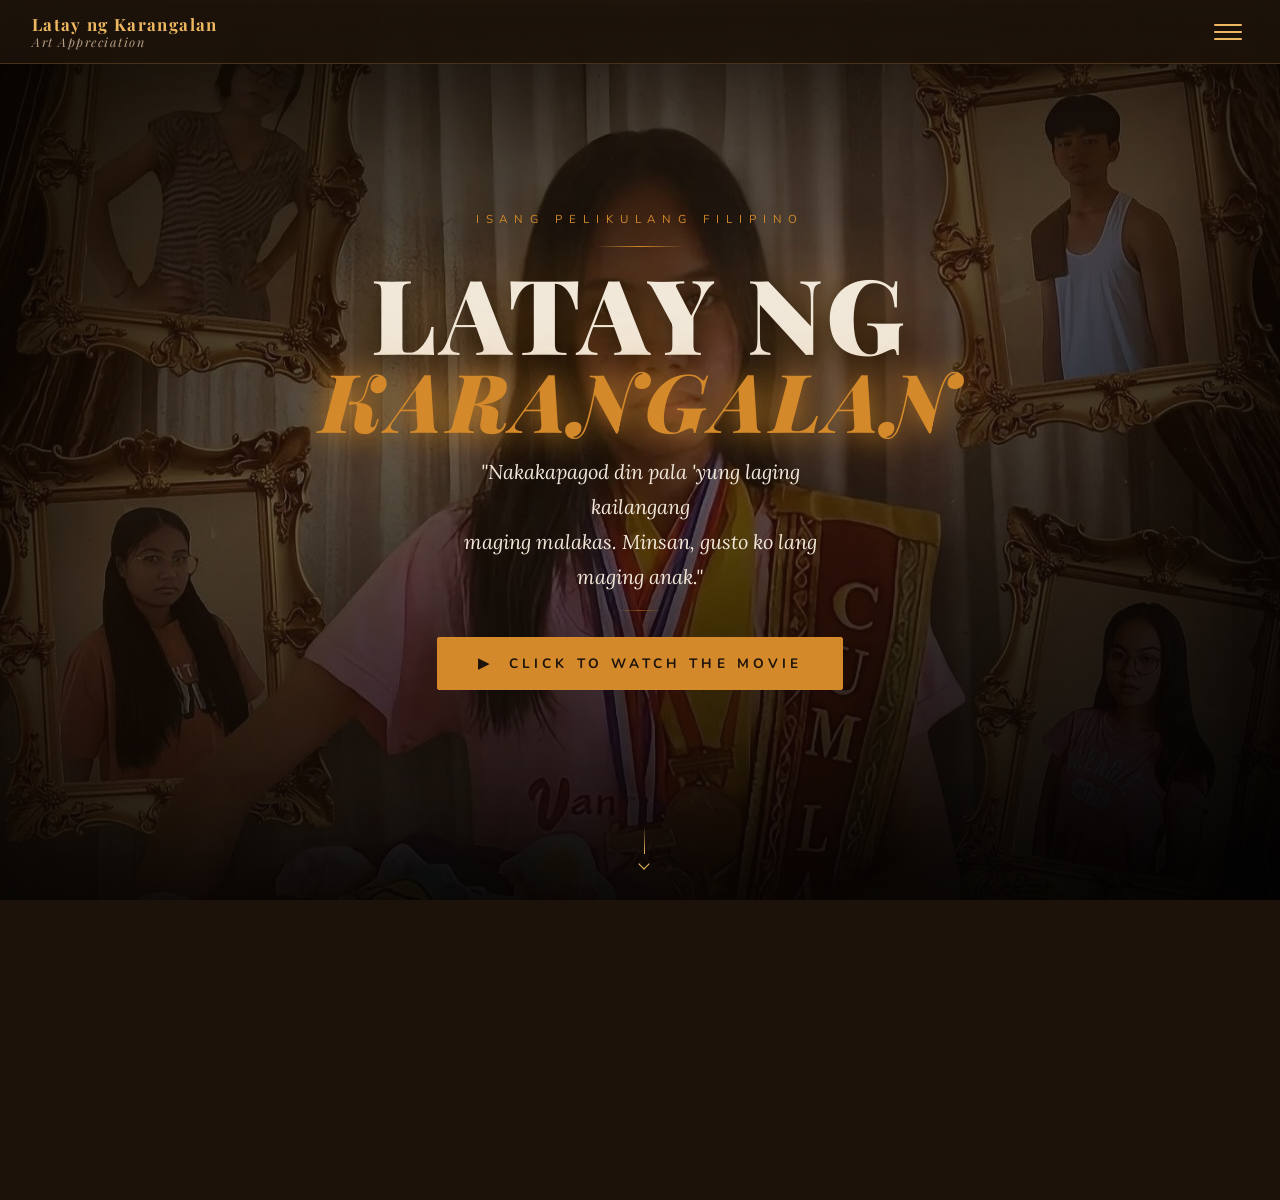
<file: index.html>
<!DOCTYPE html>
<html lang="tl">
<head>
  <meta charset="UTF-8" />
  <meta name="viewport" content="width=device-width, initial-scale=1.0, maximum-scale=1.0" />
  <meta name="description" content="Latay ng Karangalan — Isang Pelikulang Filipino tungkol sa sakripisyo ng pamilya." />
  <title>Latay ng Karangalan</title>

  <link rel="icon" href="data:,">

  <!-- Fonts -->
  <link rel="preconnect" href="https://fonts.googleapis.com" />
  <link rel="preconnect" href="https://fonts.gstatic.com" crossorigin />
  <link href="https://fonts.googleapis.com/css2?family=Playfair+Display:ital,wght@0,400;0,700;0,900;1,400;1,700&family=Lora:ital,wght@0,400;0,500;1,400&family=Nunito:wght@300;400;700&display=swap" rel="stylesheet" />

  <!-- Shared Stylesheet -->
  <link rel="stylesheet" href="css/style.css" />
</head>

<body class="hero-active">

  <!-- Navigation links -->
  <nav class="nav" role="navigation" aria-label="Pangunahing Navigation">

    <div class="nav__logo">
      Latay ng Karangalan
      <span>Art Appreciation</span>
    </div>

    <button
      class="nav__burger"
      id="navBurger"
      aria-label="Buksan ang menu"
      aria-expanded="false"
      aria-controls="navDrawer"
    >
      <span class="nav__burger-line"></span>
      <span class="nav__burger-line"></span>
      <span class="nav__burger-line"></span>
    </button>

  </nav>

  <!-- Nav Drawer -->
  <div class="nav__drawer" id="navDrawer" role="dialog" aria-label="Navigation Menu">

    <span class="nav__section-label">Page</span>

    <a href="index.html" class="nav__link">
      Home Page
    </a>

    <a href="story.html" class="nav__link">
      Script &amp; Characters Page
    </a>

    <a href="production.html" class="nav__link">
      Production Team Page
    </a>

    <div class="nav__drawer-divider"></div>
    <span class="nav__section-label">Page Contents</span>

    <a href="#video" class="nav__link" data-target="video">
      Click to Watch the Movie
    </a>

  </div>

  <!-- Nav Backdrop -->
  <div class="nav__backdrop" id="navBackdrop" aria-hidden="true"></div>


  <!-- HERO — Fullscreen Entry -->
  <div class="hero" id="hero" role="banner">

    <!-- Background layers -->
    <div class="hero__bg"       aria-hidden="true"></div>
    <div class="hero__overlay"  aria-hidden="true"></div>
    <div class="hero__vignette" aria-hidden="true"></div>
    <div class="hero__accent-line" aria-hidden="true"></div>

    <!-- Hero content -->
    <div class="hero__content">
      <p class="hero__eyebrow">Isang Pelikulang Filipino</p>
      <div class="hero__rule" aria-hidden="true"></div>
      <h1 class="hero__title">
        LATAY NG
        <em>KARANGALAN</em>
      </h1>

      <p class="hero__subtitle">
        "Nakakapagod din pala 'yung laging kailangang<br>
        maging malakas. Minsan, gusto ko lang maging anak."
      </p>

      <div class="hero__rule-sm" aria-hidden="true"></div>

      <div class="hero__cta">
        <button class="btn btn--primary" id="watchBtn">
          <span>▶ &nbsp;Click to Watch the Movie</span>
        </button>
      </div>

    </div>
    <div class="hero__scroll-hint" aria-hidden="true">
      <div class="hero__scroll-line"></div>
      <div class="hero__scroll-chevron"></div>
    </div>

  </div>


  <!-- MAIN CONTENT (revealed after hero) -->

  <div class="main-content" id="mainContent">

    <section class="video-section" id="video" aria-label="Buong Pelikula">

      <div class="video-topbar">
        Latay ng Karangalan &nbsp;·&nbsp; Buong Pelikula
      </div>

      <div class="video-accent-line" aria-hidden="true"></div>
      <div class="video-wrapper">
    <iframe 
        id="mainVideo"
        src="https://www.youtube.com/embed/aAmEFXGwHpk?rel=0&enablejsapi=1" 
        title="Pelikula: Latay ng Karangalan"
        frameborder="0" 
        allow="accelerometer; autoplay; clipboard-write; encrypted-media; gyroscope; picture-in-picture; web-share" 
        allowfullscreen>
    </iframe>
</div>

      <!--
<div class="video-wrapper">
    <iframe 
        id="mainVideo"
        src="https://www.youtube.com/embed/aAmEFXGwHpk?rel=0&modestbranding=1" 
        title="Pelikula: Latay ng Karangalan"
        frameborder="0" 
        allow="accelerometer; autoplay; clipboard-write; encrypted-media; gyroscope; picture-in-picture; web-share" 
        allowfullscreen>
    </iframe>
</div> -->

   <!--   <div class="video-wrapper">
        <video
          id="mainVideo"
          controls
          playsinline
          preload="metadata"
          aria-label="Pelikula: Latay ng Karangalan"
        >
          <source src="https://youtu.be/9LEWh8S3FvM?si=OX_7pTQH9cbHbEZJ" type
          ="video/mp4" />
          <p>Error pare! Hindi supported nung brower yung film HAHAHAHAHAH.</p>
        </video>
      </div>
    -->

      <!-- https://vtd7glehumzhp2hf.public.blob.vercel-storage.com/final_film.mp4 -->
      <!-- https://youtu.be/9LEWh8S3FvM?si=OX_7pTQH9cbHbEZJ -->

      <div class="video-accent-line" aria-hidden="true"></div>

    </section>

    <section class="section" style="text-align: center; padding-top: 3rem; padding-bottom: 3rem;">
      <p class="reveal" style="font-style: italic; color: var(--clr-text-muted); margin-bottom: 1.5rem; font-size: 1.05rem;">
        More about the story, characters, and the people behind this film! Click the buttons below to explore. :)
      </p>
      <div class="reveal" style="display: flex; gap: 1rem; justify-content: center; flex-wrap: wrap;">
        <a href="story.html" class="btn btn--outline">
          <span>&nbsp;Story &amp; Characters</span>
        </a>
        <a href="production.html" class="btn btn--outline">
          <span>&nbsp; Production Team </span>
        </a>
      </div>
    </section>

    <footer class="site-footer">
      <p class="site-footer__title">Latay ng Karangalan</p>
      <p class="site-footer__text">Ginawa nang may puso at dedikasyon by GROUP PELM.</p>
      <p class="site-footer__text">© All rights reserved 2026</p>
    </footer>

  </div>

  <script src="js/app.js"></script>

</body>
</html>
</file>
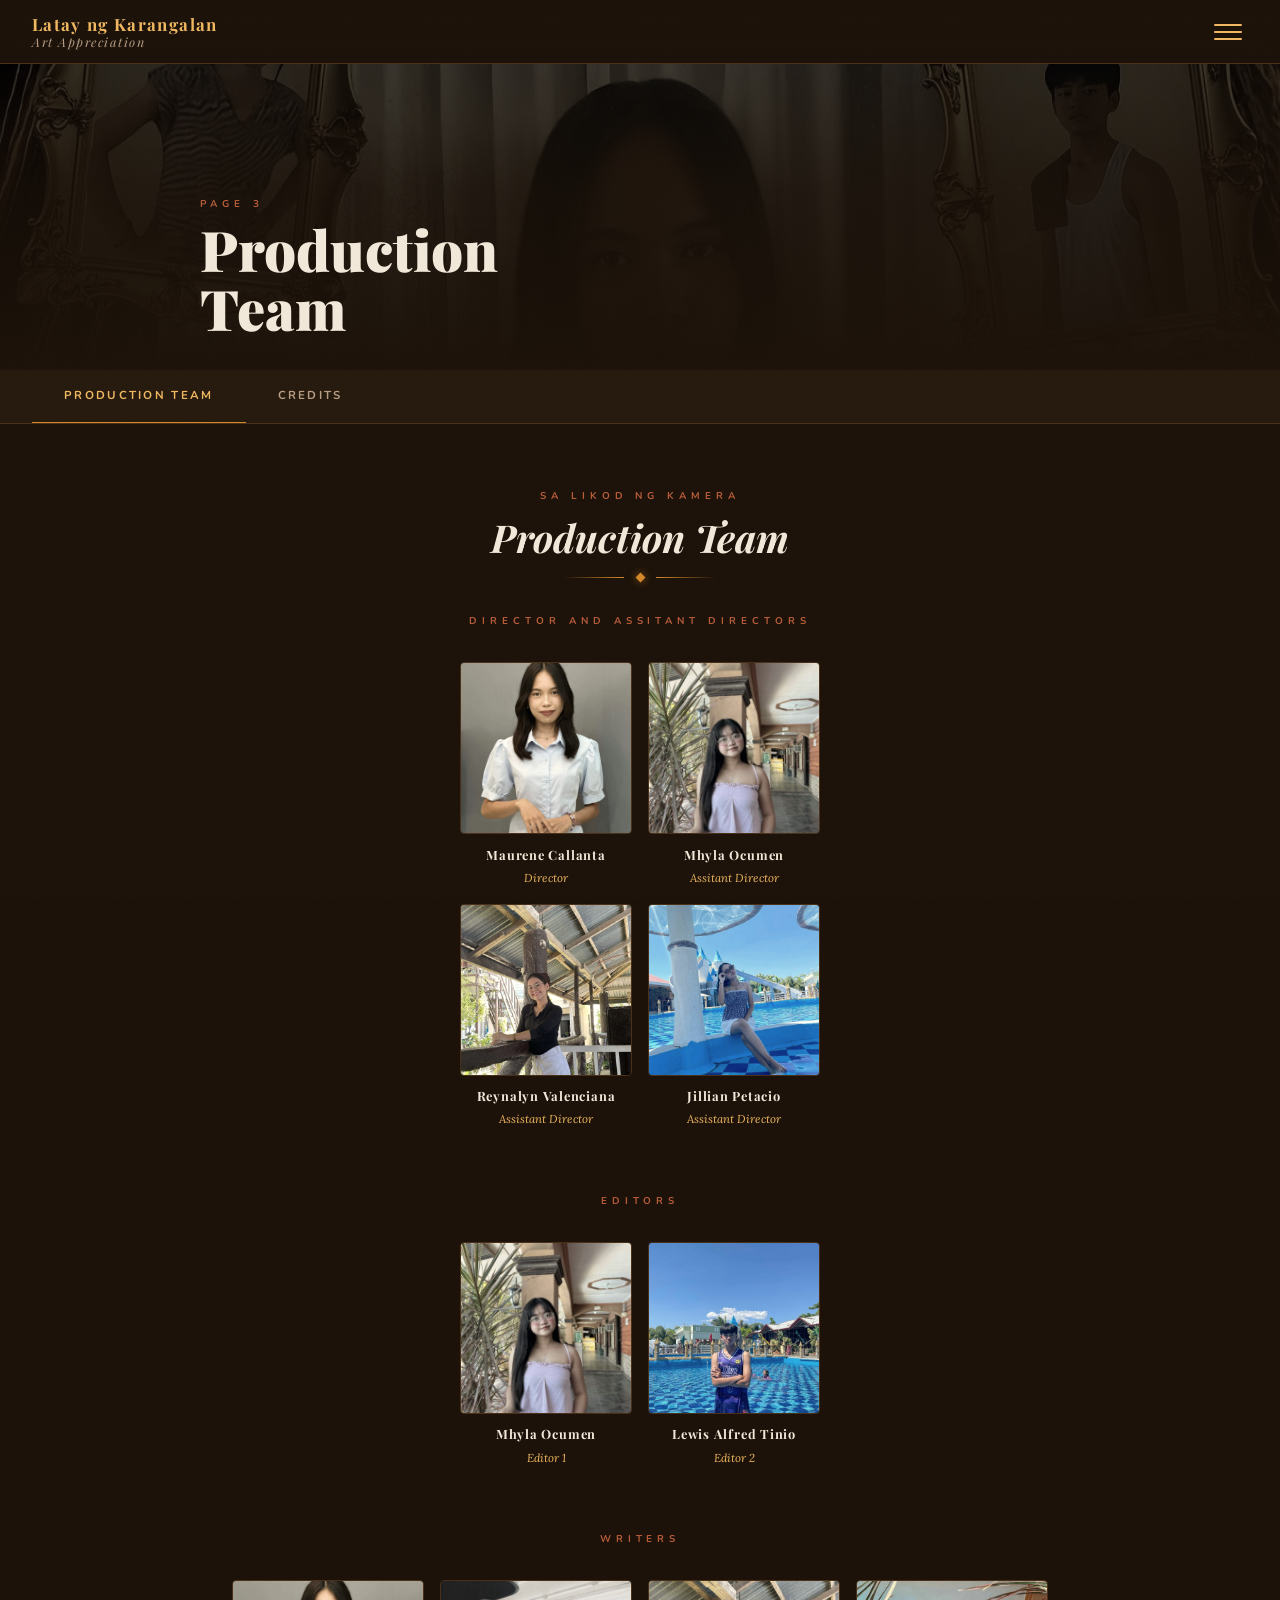
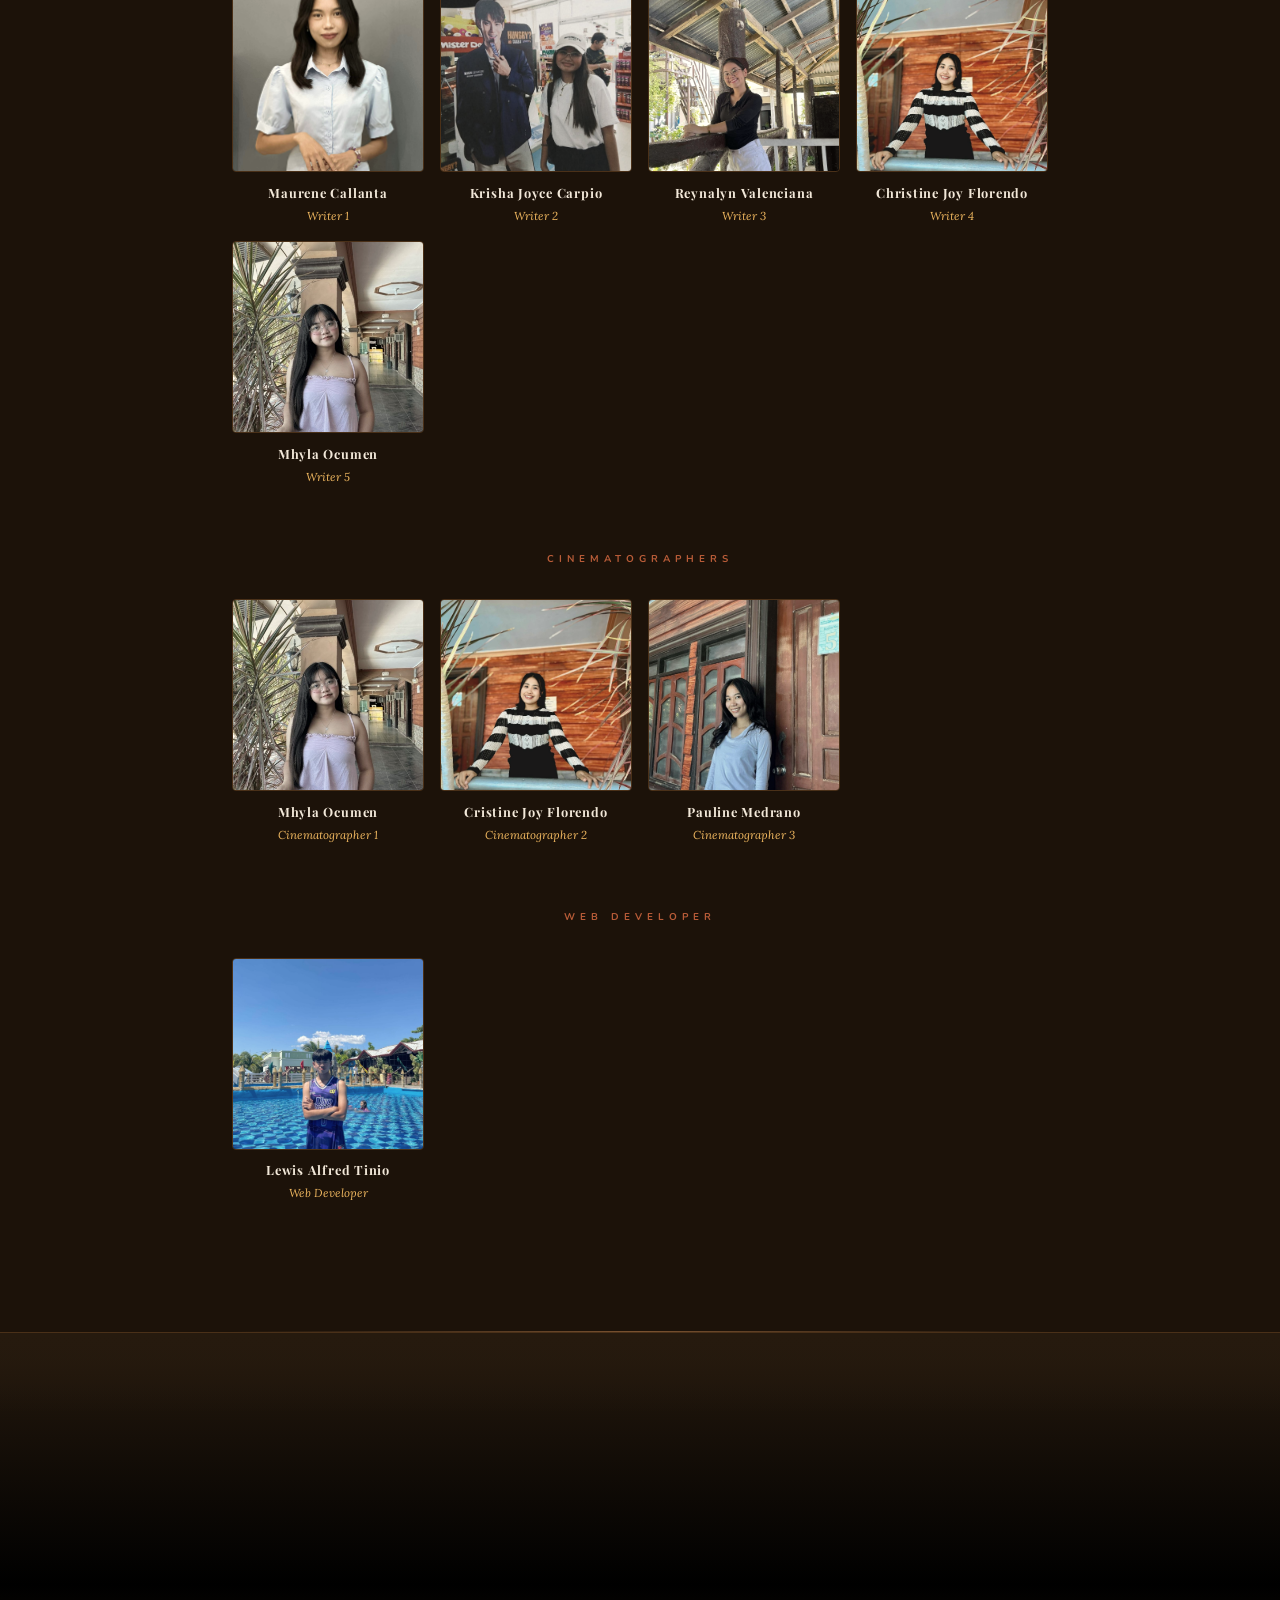
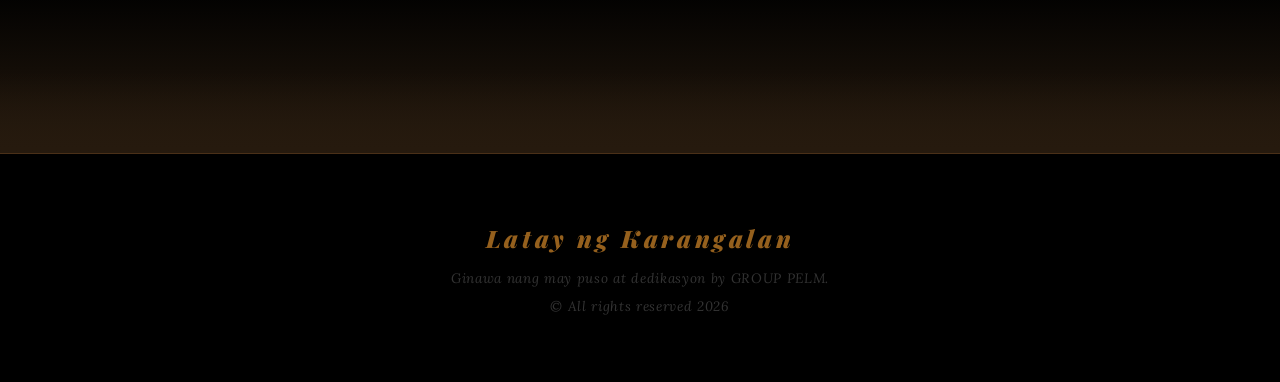
<file: production.html>
<!DOCTYPE html>
<html lang="tl">
<head>
  <meta charset="UTF-8" />
  <meta name="viewport" content="width=device-width, initial-scale=1.0, maximum-scale=1.0" />
  <meta name="description" content="Latay ng Karangalan — Pangkat ng Produksyon at Mga Credits." />
  <title>Pangkat ng Produksyon — Latay ng Karangalan</title>

  <!-- Fonts -->
  <link rel="preconnect" href="https://fonts.googleapis.com" />
  <link rel="preconnect" href="https://fonts.gstatic.com" crossorigin />
  <link href="https://fonts.googleapis.com/css2?family=Playfair+Display:ital,wght@0,400;0,700;0,900;1,400;1,700&family=Lora:ital,wght@0,400;0,500;1,400&family=Nunito:wght@300;400;700&display=swap" rel="stylesheet" />

  <!-- Shared Stylesheet -->
  <link rel="stylesheet" href="css/style.css" />
</head>
<body>

  <!-- NAVIGATION -->
  <nav class="nav" role="navigation" aria-label="Pangunahing Navigation">

    <div class="nav__logo">
      Latay ng Karangalan
      <span>Art Appreciation</span>
    </div>

    <button
      class="nav__burger"
      id="navBurger"
      aria-label="Buksan ang menu"
      aria-expanded="false"
      aria-controls="navDrawer"
    >
      <span class="nav__burger-line"></span>
      <span class="nav__burger-line"></span>
      <span class="nav__burger-line"></span>
    </button>

  </nav>

  <!-- Nav Drawer -->
  <div class="nav__drawer" id="navDrawer" role="dialog" aria-label="Navigation Menu">

    <span class="nav__section-label">Page</span>

    <a href="index.html" class="nav__link">
      Home Page
    </a>

    <a href="story.html" class="nav__link">
      Script &amp; Characters Page
    </a>

    <a href="production.html" class="nav__link">
      Production Team Page
    </a>

    <div class="nav__drawer-divider"></div>
    <span class="nav__section-label">Page Contents</span>

    <a href="#team" class="nav__link">
      Production Team
    </a>

    <a href="#credits" class="nav__link">
      Credits
    </a>

  </div>

  <!-- Nav Backdrop -->
  <div class="nav__backdrop" id="navBackdrop" aria-hidden="true"></div>


  <!-- PAGE WRAPPER -->
  <div class="page-wrapper">

    <!-- Page Banner -->
    <div class="page-banner" aria-label="Pangkat ng Produksyon">
      <div class="page-banner__bg" aria-hidden="true"></div>
      <div class="page-banner__overlay" aria-hidden="true"></div>
      <div class="page-banner__content">
        <p class="page-banner__label">Page 3</p>
        <h1 class="page-banner__title">Production<br>Team</h1>
      </div>
    </div>

    <!-- Page Tabs -->
    <nav class="page-tabs" aria-label="Mga seksyon ng pahina">
      <a href="#team"    class="page-tab is-active">Production Team</a>
      <a href="#credits" class="page-tab">Credits</a>
    </nav>


    <!-- PRODUCTION TEAM SECTION -->
    <section class="section" id="team" aria-label="Pangkat ng Produksyon">

      <header class="section__header reveal">
        <p class="section__eyebrow">Sa Likod ng Kamera</p>
        <h2 class="section__title">Production Team</h2>
        <div class="section__ornament" aria-hidden="true">
          <div class="orn-line"></div>
          <div class="orn-diamond"></div>
          <div class="orn-line orn-line--rev"></div>
        </div>
      </header>

      <!-- Directors -->
      <div class="prod-group reveal">
        <p class="prod-group__label">Director and Assitant Directors</p>
        <div class="prod-grid prod-grid--2">

          <div class="prod-card">
            <div class="prod-card__image-wrap">
              <img
                class="prod-card__image"
                src="assets/images/mara.jpg"
                alt="Director"
                loading="lazy"
              />
            </div>
            <p class="prod-card__name">Maurene Callanta</p>
            <p class="prod-card__role">Director</p>
          </div>

          <div class="prod-card">
            <div class="prod-card__image-wrap">
              <img
                class="prod-card__image"
                src="assets/images/editor.jpg"
                alt="Director"
                loading="lazy"
              />
            </div>
            <p class="prod-card__name">Mhyla Ocumen</p>
            <p class="prod-card__role">Assitant Director</p>
          </div>

          <div class="prod-card">
            <div class="prod-card__image-wrap">
              <img
                class="prod-card__image"
                src="assets/images/lira.jpg"
                alt="Director"
                loading="lazy"
              />
            </div>
            <p class="prod-card__name">Reynalyn Valenciana</p>
            <p class="prod-card__role">Assistant Director</p>
          </div>

          <div class="prod-card">
            <div class="prod-card__image-wrap">
              <img
                class="prod-card__image"
                src="assets/images/anakNgBruha.jpg"
                alt="Director"
                loading="lazy"
              />
            </div>
            <p class="prod-card__name">Jillian Petacio</p>
            <p class="prod-card__role">Assistant Director</p>
          </div>

        </div>
      </div>

      <!-- Editors -->
      <div class="prod-group reveal">
        <p class="prod-group__label">Editors</p>
        <div class="prod-grid prod-grid--2">

          <div class="prod-card">
            <div class="prod-card__image-wrap">
              <img
                class="prod-card__image"
                src="assets/images/editor.jpg"
                alt="Editor 1"
                loading="lazy"
              />
            </div>
            <p class="prod-card__name">Mhyla Ocumen</p>
            <p class="prod-card__role">Editor 1</p>
          </div>

          <div class="prod-card">
            <div class="prod-card__image-wrap">
              <img
                class="prod-card__image"
                src="assets/images/tatay.jpg"
                alt="Editor 2"
                loading="lazy"
              />
            </div>
            <p class="prod-card__name">Lewis Alfred Tinio</p>
            <p class="prod-card__role">Editor 2</p>
          </div>

        </div>
      </div>

      <!-- Writers -->
      <div class="prod-group reveal">
        <p class="prod-group__label">Writers</p>
        <div class="prod-grid prod-grid--4">

          <div class="prod-card">
            <div class="prod-card__image-wrap">
              <img
                class="prod-card__image"
                src="assets/images/mara.jpg"
                alt="Writer 1"
                loading="lazy"
              />
            </div>
            <p class="prod-card__name">Maurene Callanta</p>
            <p class="prod-card__role">Writer 1</p>
          </div>

          <div class="prod-card">
            <div class="prod-card__image-wrap">
              <img
                class="prod-card__image"
                src="assets/images/sara.jpg"
                alt="Writer 2"
                loading="lazy"
              />
            </div>
            <p class="prod-card__name">Krisha Joyce Carpio</p>
            <p class="prod-card__role">Writer 2</p>
          </div>

          <div class="prod-card">
            <div class="prod-card__image-wrap">
              <img
                class="prod-card__image"
                src="assets/images/lira.jpg"
                alt="Writer 3"
                loading="lazy"
              />
            </div>
            <p class="prod-card__name">Reynalyn Valenciana</p>
            <p class="prod-card__role">Writer 3</p>
          </div>

          <div class="prod-card">
            <div class="prod-card__image-wrap">
              <img
                class="prod-card__image"
                src="assets/images/amoNiMaraSaWork2.jpg"
                alt="Writer 4"
                loading="lazy"
              />
            </div>
            <p class="prod-card__name">Christine Joy Florendo</p>
            <p class="prod-card__role">Writer 4</p>
          </div>

          <div class="prod-card">
            <div class="prod-card__image-wrap">
              <img
                class="prod-card__image"
                src="assets/images/editor.jpg"
                alt="Writer 4"
                loading="lazy"
              />
            </div>
            <p class="prod-card__name">Mhyla Ocumen</p>
            <p class="prod-card__role">Writer 5</p>
          </div>

        </div>
      </div>

      <!-- Cinematographers -->
      <div class="prod-group reveal">
        <p class="prod-group__label">Cinematographers</p>
        <div class="prod-grid prod-grid--4">

          <div class="prod-card">
            <div class="prod-card__image-wrap">
              <img
                class="prod-card__image"
                src="assets/images/editor.jpg"
                alt="Cinematographer"
                loading="lazy"
              />
            </div>
            <p class="prod-card__name">Mhyla Ocumen</p>
            <p class="prod-card__role">Cinematographer 1</p>
          </div>

          <div class="prod-card">
            <div class="prod-card__image-wrap">
              <img
                class="prod-card__image"
                src="assets/images/amoNiMaraSaWork2.jpg"
                alt="Cinematographer"
                loading="lazy"
              />
            </div>
            <p class="prod-card__name">Cristine Joy Florendo</p>
            <p class="prod-card__role">Cinematographer 2</p>
          </div>

          <div class="prod-card">
            <div class="prod-card__image-wrap">
              <img
                class="prod-card__image"
                src="assets/images/mabaitNaTita.jpg"
                alt="Cinematographer"
                loading="lazy"
              />
            </div>
            <p class="prod-card__name">Pauline Medrano</p>
            <p class="prod-card__role">Cinematographer 3</p>
          </div>
        </div>
        </div>

      <!-- Web Developer -->        
      <div class="prod-group reveal">
        <p class="prod-group__label">Web Developer</p>
        <div class="prod-grid prod-grid--4">

          <div class="prod-card">
            <div class="prod-card__image-wrap">
              <img
                class="prod-card__image"
                src="assets/images/tatay.jpg"
                alt="Web Developer"
                loading="lazy"
              />
            </div>
            <p class="prod-card__name">Lewis Alfred Tinio</p>
            <p class="prod-card__role">Web Developer</p>
          </div>
        </div>
    </section>

    <div class="section-divider reveal" aria-hidden="true">
      <div class="section-divider__line"></div>
    </div>


    <!-- Rolling Credits -->
    <section class="credits-section" id="credits" aria-label="Mga Credits">

      <div class="credits-section__fade-top"    aria-hidden="true"></div>
      <div class="credits-section__fade-bottom" aria-hidden="true"></div>

      <div class="credits-section__viewport">
        <div class="credits-section__scroll">

          <!-- Title block -->
          <div class="credit-intro">
            <h2 class="credit-intro__title">LATAY NG KARANGALAN</h2>
            <p class="credit-intro__subtitle">Art Appreciation</p>
          </div>

          <div class="credit-divider" aria-hidden="true"></div>

          <!-- Cast -->
          <div class="credit-block">
            <p class="credit-block__category">Pangunahing Cast</p>
            <p class="credit-block__name">Maurene Callanta</p>
            <p class="credit-block__role">as Mara</p>
          </div>

          <div class="credit-block">
            <p class="credit-block__name">Reynalyn Valenciana</p>
            <p class="credit-block__role">as Lira</p>
          </div>

          <div class="credit-block">
            <p class="credit-block__name">Krisha Carpio</p>
            <p class="credit-block__role">as Sarah</p>
          </div>

          <!-- Family -->
          <div class="credit-block">
            <p class="credit-block__name">L.A</p>
            <p class="credit-block__role">as Daddy</p>
          </div>

          <div class="credit-block">
            <p class="credit-block__name">Jore</p>
            <p class="credit-block__role">as Mama</p>
          </div>

          <div class="credit-divider" aria-hidden="true"></div>

          <!-- Supporting cast -->
          <div class="credit-block">
            <p class="credit-block__category">Suporting Cast</p>
            <p class="credit-block__name">Ayhecia Las Pinas</p>
            <p class="credit-block__role">as Tita na nag-alok ng work</p>
          </div>

          <div class="credit-block">
            <p class="credit-block__name">Althea Escuadro</p>
            <p class="credit-block__role">as Amo ni Mara sa work</p>
          </div>

          <div class="credit-block">
            <p class="credit-block__name">Pauline Medrano</p>
            <p class="credit-block__role">as Mabait na tita</p>
          </div>

          <div class="credit-block">
            <p class="credit-block__name">Ericka Arata</p>
            <p class="credit-block__role">as Bruha na tita</p>
          </div>

          <div class="credit-block">
            <p class="credit-block__name">Andrea Ponce</p>
            <p class="credit-block__role">as Bruha na tita</p>
          </div>

          <div class="credit-block">
            <p class="credit-block__name">Laralaine Ocampo</p>
            <p class="credit-block__role">as Anak ng bruha na tita</p>
          </div>

          <div class="credit-block">
            <p class="credit-block__name">Jillian Petacio</p>
            <p class="credit-block__role">as Anak ng bruha na tita</p>
          </div>

          <div class="credit-block">
            <p class="credit-block__name">Mary Grace Ramos</p>
            <p class="credit-block__role">as Anak ng bruha na tita</p>
          </div>


          <div class="credit-block">
            <p class="credit-block__name">Lorie Fontanilla</p>
            <p class="credit-block__role">as Anak ng mabait na tita</p>
          </div>

          <div class="credit-block">
            <p class="credit-block__name">Trisha Dela Cruz</p>
            <p class="credit-block__role">as Anak ng mabait na tita</p>
          </div>

          <div class="credit-block">
            <p class="credit-block__name">Christine Florendo</p>
            <p class="credit-block__role">as Amo ni Mara</p>
          </div>

          <div class="credit-block">
            <p class="credit-block__name">Rizza Gayla</p>
            <p class="credit-block__role">as Anak ng amo ni Mara</p>
          </div>

          <div class="credit-block">
            <p class="credit-block__name">Mikaella Lagsilon</p>
            <p class="credit-block__role">as Anak ng amo ni Mara</p>
          </div>

          <div class="credit-divider" aria-hidden="true"></div>

          <!-- Production team -->
         <div class="credit-block">
            <p class="credit-block__category">Production Team</p>
            <p class="credit-block__name">Maurene Callanta</p>
            <p class="credit-block__role">Director</p>
          </div>

          <div class="credit-block">
            <p class="credit-block__name">Jillian Petacio</p>
            <p class="credit-block__role">Assistant Director</p>
          </div>

          <div class="credit-block">
            <p class="credit-block__name">Reynalyn Valenciana</p>
            <p class="credit-block__role">Assistant Director</p>
          </div>

          <div class="credit-block">
            <p class="credit-block__name">Mhyla Ocumen</p>
            <p class="credit-block__role">Assistant Director</p>
          </div>

          <div class="credit-block">
            <p class="credit-block__name">Mhyla Ocumen</p>
            <p class="credit-block__role">Editor 1</p>
          </div>

          <div class="credit-block">
            <p class="credit-block__name">L.A</p>
            <p class="credit-block__role">Editor 2</p>
          </div>

          <div class="credit-block">
            <p class="credit-block__name">Maurene Callanta</p>
            <p class="credit-block__role">Writer 1</p>
          </div>

          <div class="credit-block">
            <p class="credit-block__name">Krisha Joyce Carpio</p>
            <p class="credit-block__role">Writer 2</p>
          </div>

          <div class="credit-block">
            <p class="credit-block__name">Reynalyn Valenciana</p>
            <p class="credit-block__role">Writer 3</p>
          </div>

          <div class="credit-block">
            <p class="credit-block__name">Christine Joy Florendo</p>
            <p class="credit-block__role">Writer 4</p>
          </div>

          <div class="credit-block">
            <p class="credit-block__name">Mhyla Ocumen</p>
            <p class="credit-block__role">Writer 5</p>
          </div>

          <div class="credit-block">
            <p class="credit-block__name">Mhyla Ocumen</p>
            <p class="credit-block__role">Cinematographer 1</p>
          </div>

          <div class="credit-block">
            <p class="credit-block__name">Pauline Medrano</p>
            <p class="credit-block__role">Cinematographer 2</p>
          </div>

          <div class="credit-block">
            <p class="credit-block__name">Christine Joy Florendo</p>
            <p class="credit-block__role">Cinematographer 3</p>
          </div>

          <div class="credit-block">
            <p class="credit-block__name">L.A</p>
            <p class="credit-block__role">Web Developer</p>
          </div>

          <div class="credit-divider" aria-hidden="true"></div>

          <!-- Thank you -->
          <div class="credit-block">
            <p class="credit-block__category">Pasasalamat</p>
            <p class="credit-block__name">Sa lahat ng sumama, tumulong, at nagtiwala especially sa Parents ni Jillian</p>
            <p class="credit-block__role">Maraming salamat po sa inyong oras, sakripisyo, at luhang inalay upang matapos ang film na ito.</p>
          </div>

          <div class="credit-divider" aria-hidden="true"></div>

          <!-- End card -->
          <p class="credit-end">THE END</p>

          <p class="credit-final-quote">
            "Nakakapagod din pala 'yung laging kailangang maging malakas.<br>
            Minsan, gusto ko lang maging anak."<br><br>
            — Mara
          </p>

          <!-- Seamless loop duplicate TO BE FIXED LATER (Currently just a duplicate of the above content, but will be restructured to create a seamless rolling effect) -->
          <!--
          <div style="margin-top: 5rem;">

            <div class="credit-intro">
              <h2 class="credit-intro__title">LATAY NG KARANGALAN</h2>
              <p class="credit-intro__subtitle">Isang Pelikulang Filipino</p>
            </div>

            <div class="credit-divider" aria-hidden="true"></div>


            <div class="credit-block">
              <p class="credit-block__category">Pangunahing Cast</p>
              <p class="credit-block__name">Mara · Lira · Sarah</p>
              <p class="credit-block__role">Mga Pangunahing Tauhan</p>
            </div>

            <div class="credit-block">
              <p class="credit-block__category">Pamilya</p>
              <p class="credit-block__name">Tatay · Nanay</p>
              <p class="credit-block__role">Mga Magulang</p>
            </div>

            <div class="credit-divider" aria-hidden="true"></div>

            <div class="credit-block">
              <p class="credit-block__category">Production Team</p>
              <p class="credit-block__name">Director · Assistant Director</p>
              <p class="credit-block__role">Mga Direktor</p>
            </div>

            <div class="credit-block">
              <p class="credit-block__name">Editor 1 · Editor 2</p>
              <p class="credit-block__role">Mga Editor</p>
            </div>

            <div class="credit-block">
              <p class="credit-block__name">Videographer 1 · 2 · 3 · 4</p>
              <p class="credit-block__role">Mga Videographer</p>
            </div>

            <div class="credit-divider" aria-hidden="true"></div>

            <p class="credit-end">WAKAS · FIN · THE END</p>

            <p class="credit-final-quote">
              "Nakakapagod din pala 'yung laging kailangang maging malakas.<br>
              Minsan, gusto ko lang maging anak." — Mara
            </p>

          </div>
          -->

        </div>
      </div>

    </section>

    <!-- Footer -->

    <footer class="site-footer">
      <p class="site-footer__title">Latay ng Karangalan</p>
      <p class="site-footer__text">Ginawa nang may puso at dedikasyon by GROUP PELM.</p>
      <p class="site-footer__text">© All rights reserved 2026</p>
    </footer>

  </div>

  <script src="js/app.js"></script>

</body>
</html>
</file>
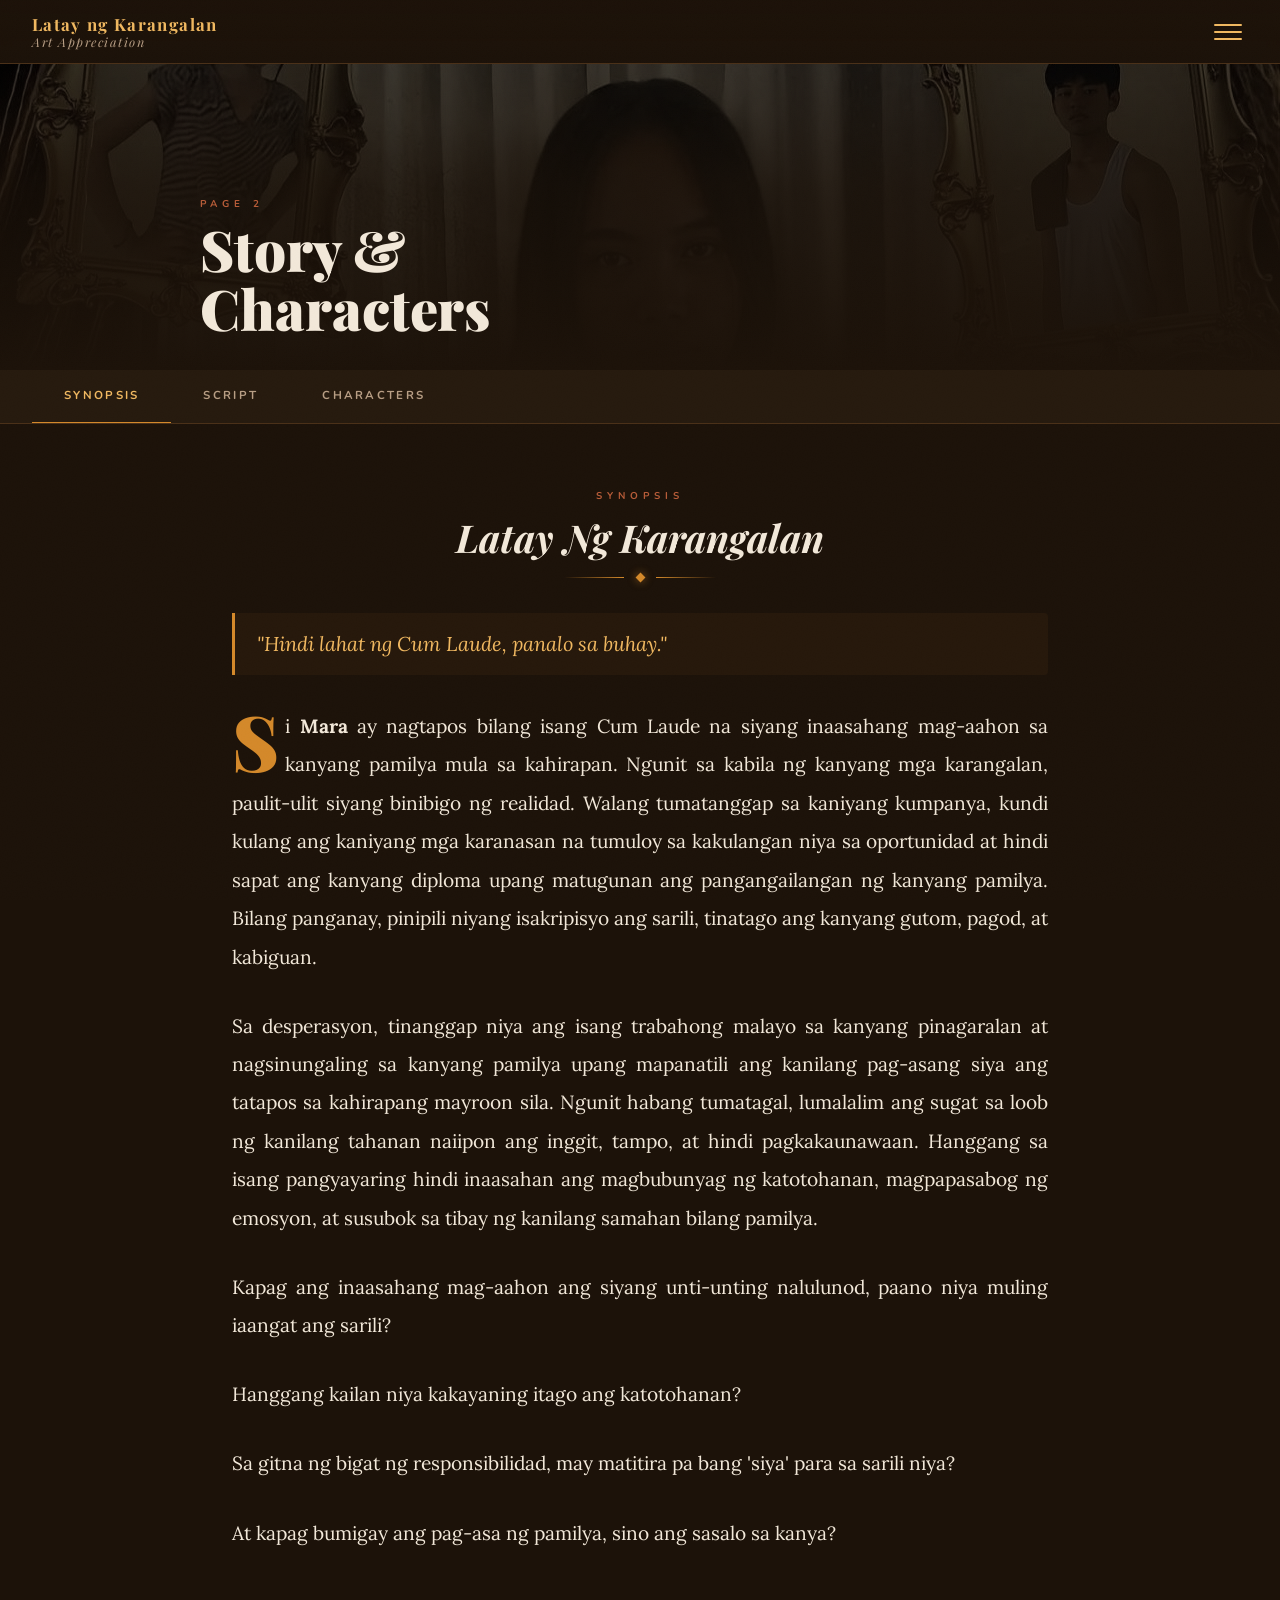
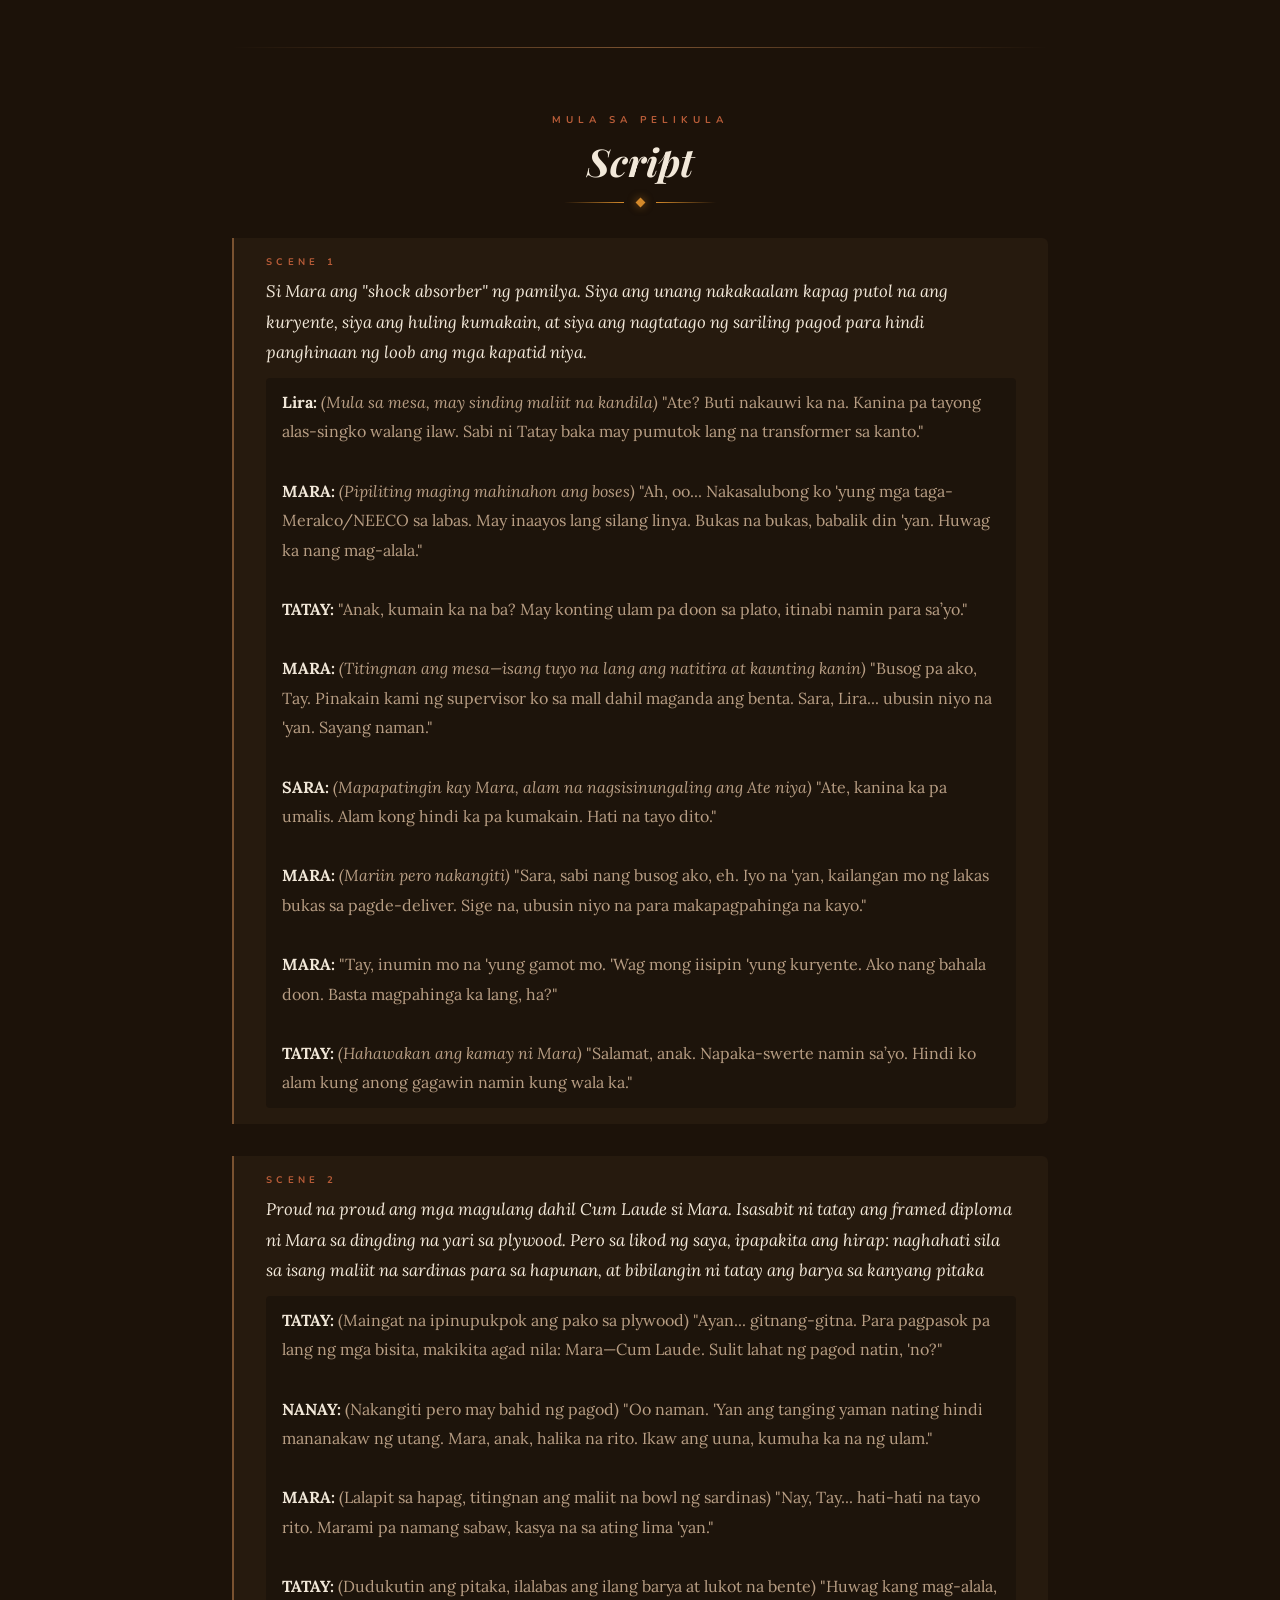
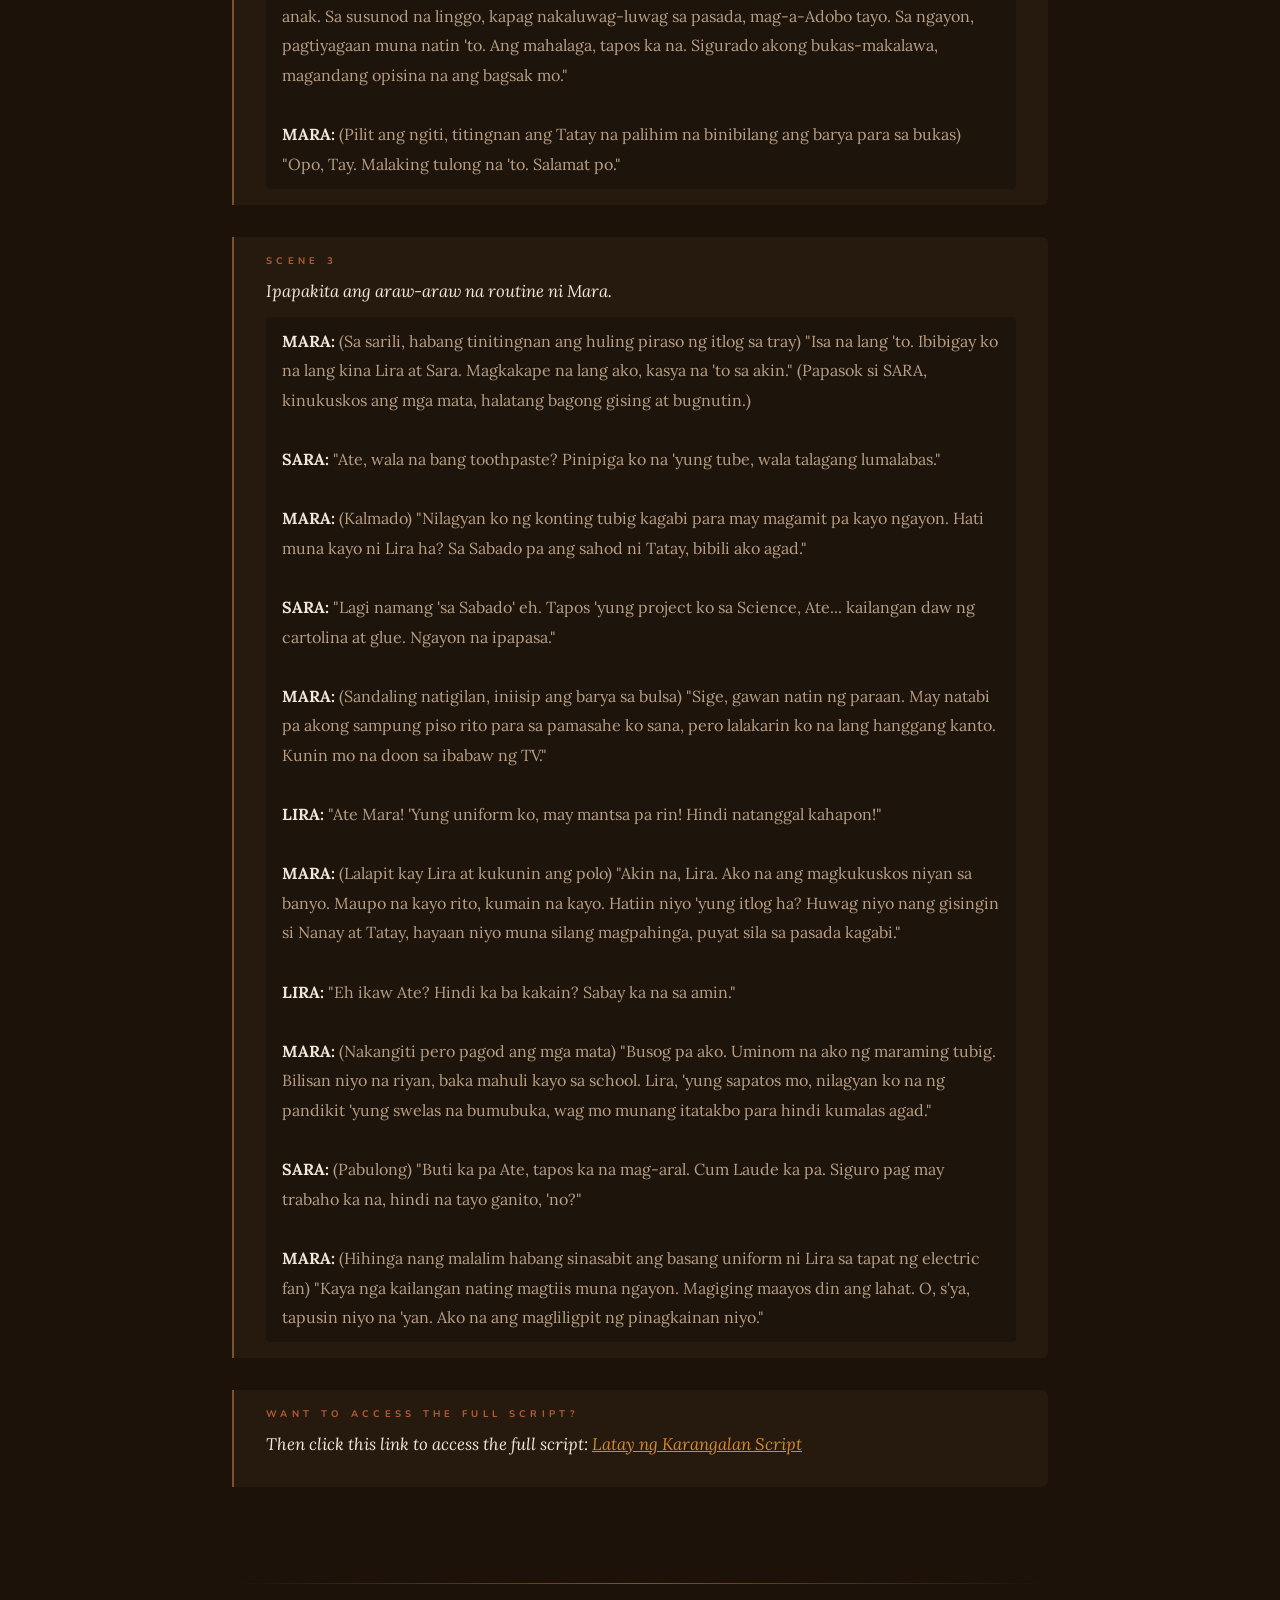
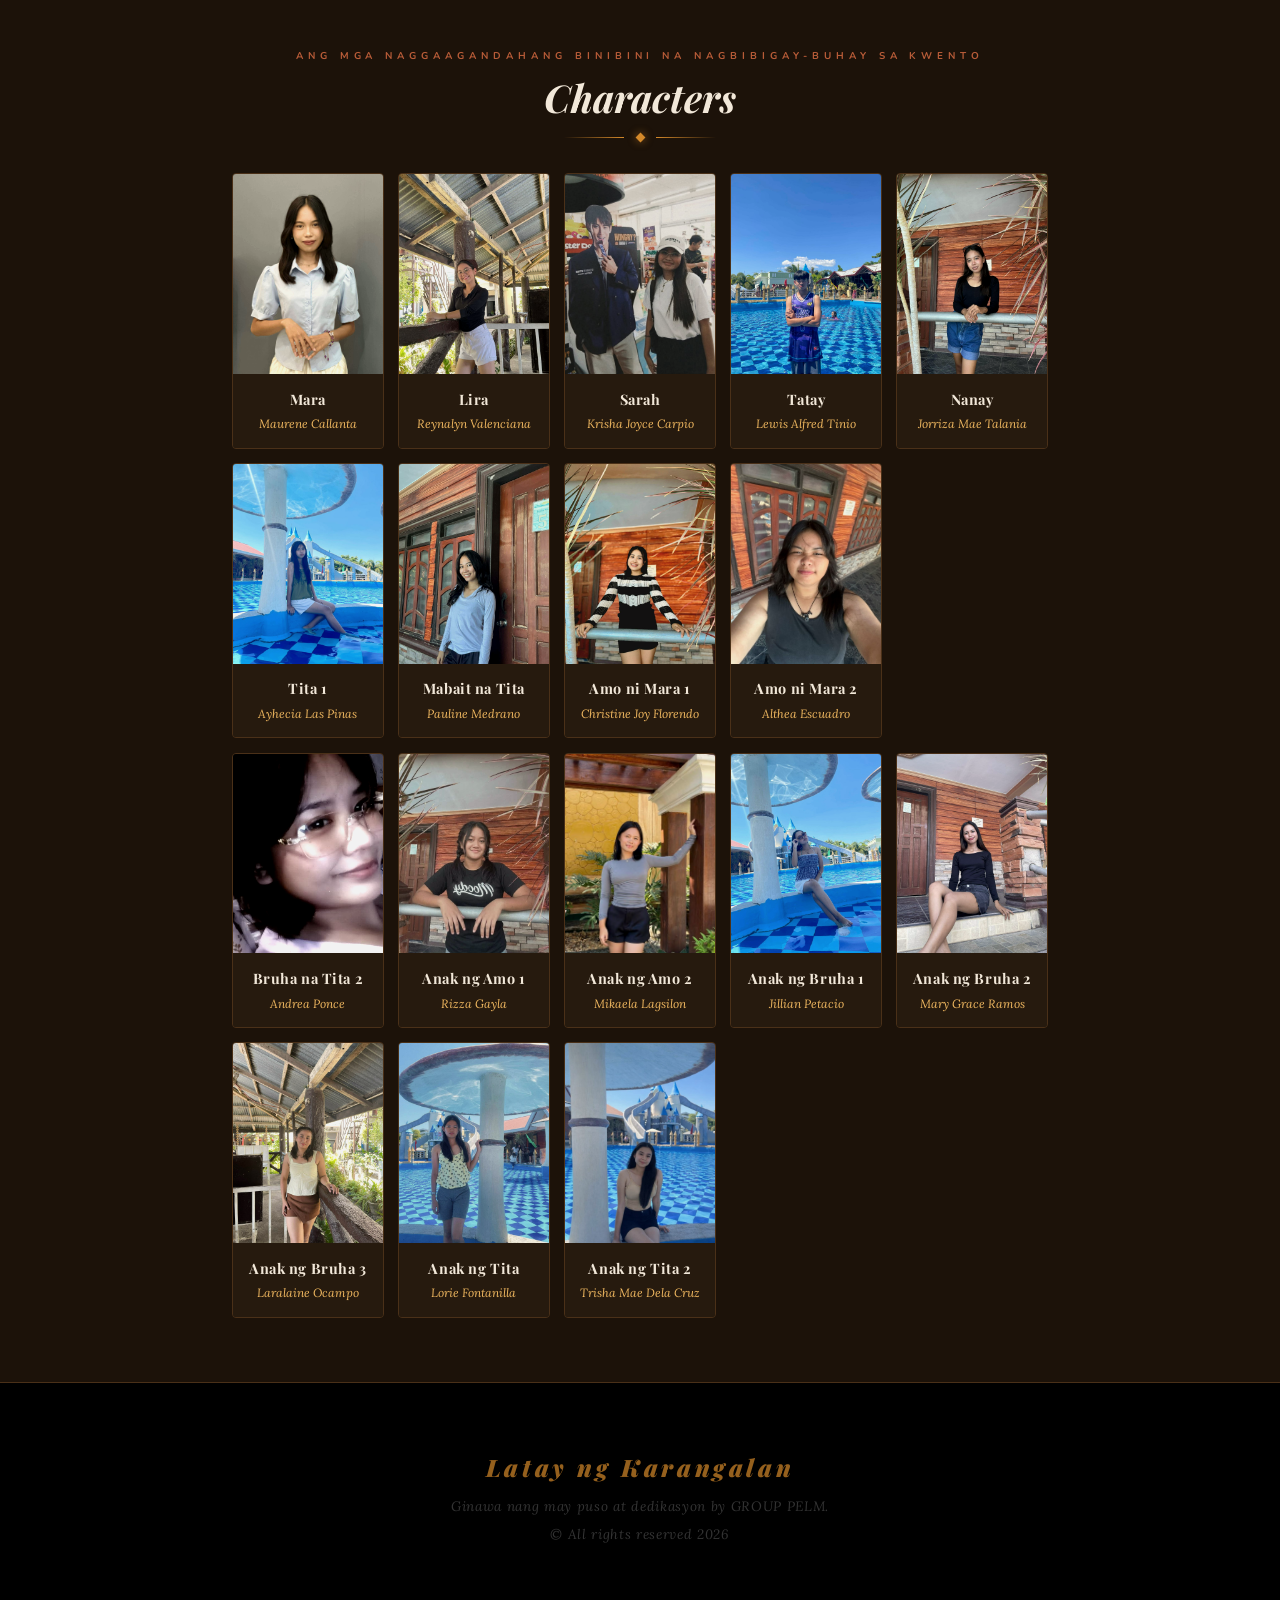
<file: story.html>
<!DOCTYPE html>
<html lang="tl">
<head>
  <meta charset="UTF-8" />
  <meta name="viewport" content="width=device-width, initial-scale=1.0, maximum-scale=1.0" />
  <meta name="description" content="Latay ng Karangalan — Buod ng kwento, mga eksena, at mga tauhan." />
  <title>Kuwento &amp; Mga Tauhan — Latay ng Karangalan</title>

  <!-- Fonts -->
  <link rel="preconnect" href="https://fonts.googleapis.com" />
  <link rel="preconnect" href="https://fonts.gstatic.com" crossorigin />
  <link href="https://fonts.googleapis.com/css2?family=Playfair+Display:ital,wght@0,400;0,700;0,900;1,400;1,700&family=Lora:ital,wght@0,400;0,500;1,400&family=Nunito:wght@300;400;700&display=swap" rel="stylesheet" />

  <!-- Shared Stylesheet -->
  <link rel="stylesheet" href="css/style.css" />
</head>
<body>

  <!-- NAVIGATION -->
  <nav class="nav" role="navigation" aria-label="Pangunahing Navigation">

    <div class="nav__logo">
      Latay ng Karangalan
      <span>Art Appreciation</span>
    </div>

    <button
      class="nav__burger"
      id="navBurger"
      aria-label="Buksan ang menu"
      aria-expanded="false"
      aria-controls="navDrawer"
    >
      <span class="nav__burger-line"></span>
      <span class="nav__burger-line"></span>
      <span class="nav__burger-line"></span>
    </button>

  </nav>

  <!-- Nav Drawer -->
  <div class="nav__drawer" id="navDrawer" role="dialog" aria-label="Navigation Menu">

    <span class="nav__section-label">Pages</span>

    <a href="index.html" class="nav__link">
      Home Page
    </a>

    <a href="story.html" class="nav__link">
      Script &amp; Characters Page
    </a>

    <a href="production.html" class="nav__link">
      Production Team Page
    </a>

    <div class="nav__drawer-divider"></div>
    <span class="nav__section-label">Page Contents</span>

    <a href="#synopsis" class="nav__link">
      Synopsis
    </a>

    <a href="#scenes" class="nav__link">
      Script
    </a>

    <a href="#characters" class="nav__link">
      Characters
    </a>

  </div>

  <!-- Nav Backdrop -->
  <div class="nav__backdrop" id="navBackdrop" aria-hidden="true"></div>


  <!-- PAGE WRAPPER -->
  <div class="page-wrapper">

    <!-- Page Banner -->
    <div class="page-banner" aria-label="Kuwento at Mga Tauhan">
      <div class="page-banner__bg"      aria-hidden="true"></div>
      <div class="page-banner__overlay" aria-hidden="true"></div>
      <div class="page-banner__content">
        <p class="page-banner__label">Page 2</p>
        <h1 class="page-banner__title">Story &amp;<br>Characters</h1>
      </div>
    </div>

    <!-- Page Tabs -->
    <nav class="page-tabs" aria-label="Mga seksyon ng pahina">
      <a href="#synopsis"   class="page-tab is-active">Synopsis</a>
      <a href="#scenes"     class="page-tab">Script</a>
      <a href="#characters" class="page-tab">Characters</a>
    </nav>


    <!-- SYNOPSIS SECTION -->
    <section class="section" id="synopsis" aria-label="Buod ng Kuwento">

      <header class="section__header reveal">
        <p class="section__eyebrow">Synopsis</p>
        <h2 class="section__title">Latay Ng Karangalan</h2>
        <div class="section__ornament" aria-hidden="true">
          <div class="orn-line"></div>
          <div class="orn-diamond"></div>
          <div class="orn-line orn-line--rev"></div>
        </div>
      </header>

      <div class="synopsis-body reveal">

        <blockquote class="synopsis-quote">
          "Hindi lahat ng Cum Laude, panalo sa buhay."
        </blockquote>

        <p class="drop-cap">
          Si <strong>Mara</strong> ay nagtapos bilang isang Cum Laude na siyang inaasahang mag-aahon sa kanyang pamilya mula sa kahirapan. Ngunit sa kabila ng kanyang mga karangalan, paulit-ulit siyang binibigo ng realidad. Walang tumatanggap sa kaniyang kumpanya, kundi kulang ang kaniyang mga karanasan na tumuloy sa kakulangan niya sa oportunidad at hindi sapat ang kanyang diploma upang matugunan ang pangangailangan ng kanyang pamilya. Bilang panganay, pinipili niyang isakripisyo ang sarili, tinatago ang kanyang gutom, pagod, at kabiguan.
        </p>

        <p>
          Sa desperasyon, tinanggap niya ang isang trabahong malayo sa kanyang pinagaralan at nagsinungaling sa kanyang pamilya upang mapanatili ang kanilang pag-asang siya ang tatapos sa kahirapang mayroon sila. Ngunit habang tumatagal, lumalalim ang sugat sa loob ng kanilang tahanan naiipon ang inggit, tampo, at hindi pagkakaunawaan. Hanggang sa isang pangyayaring hindi inaasahan ang magbubunyag ng katotohanan, magpapasabog ng emosyon, at susubok sa tibay ng kanilang samahan bilang pamilya.
        </p>

        <p>
          Kapag ang inaasahang mag-aahon ang siyang unti-unting nalulunod, paano niya muling iaangat ang sarili?
        </p>

        <p>
          Hanggang kailan niya kakayaning itago ang katotohanan?
        </p>
        
        <p>
          Sa gitna ng bigat ng responsibilidad, may matitira pa bang 'siya' para sa sarili niya?
        </p>
        
        <p>
          At kapag bumigay ang pag-asa ng pamilya, sino ang sasalo sa kanya?
        </p>
        
      </div>

    </section>

    <div class="section-divider reveal" aria-hidden="true">
      <div class="section-divider__line"></div>
    </div>


    <!-- SCENES SECTION -->
    <section class="section" id="scenes" aria-label="Mga Piling Eksena">

      <header class="section__header reveal">
        <p class="section__eyebrow">Mula sa Pelikula</p>
        <h2 class="section__title">Script</h2>
        <div class="section__ornament" aria-hidden="true">
          <div class="orn-line"></div>
          <div class="orn-diamond"></div>
          <div class="orn-line orn-line--rev"></div>
        </div>
      </header>

      <article class="scene-card reveal">
        <p class="scene-card__number">SCENE 1</p>
        <p class="scene-card__desc">
          Si Mara ang "shock absorber" ng pamilya. Siya ang unang nakakaalam kapag putol na ang kuryente, siya ang huling kumakain, at siya ang nagtatago ng sariling pagod para hindi panghinaan ng loob ang mga kapatid niya.
        </p>
        <div class="scene-card__dialog">
          <strong>Lira:</strong> <em>(Mula sa mesa, may sinding maliit na kandila)</em> "Ate? Buti nakauwi ka na. Kanina pa tayong alas-singko walang ilaw. Sabi ni Tatay baka may pumutok lang na transformer sa kanto."
          <br><br>
          <strong>MARA:</strong> <em>(Pipiliting maging mahinahon ang boses)</em> "Ah, oo... Nakasalubong ko 'yung mga taga-Meralco/NEECO sa labas. May inaayos lang silang linya. Bukas na bukas, babalik din 'yan. Huwag ka nang mag-alala."
          <br><br>
          <strong>TATAY:</strong> "Anak, kumain ka na ba? May konting ulam pa doon sa plato, itinabi namin para sa’yo."
          <br><br>
          <strong>MARA:</strong> <em>(Titingnan ang mesa—isang tuyo na lang ang natitira at kaunting kanin)</em> "Busog pa ako, Tay. Pinakain kami ng supervisor ko sa mall dahil maganda ang benta. Sara, Lira... ubusin niyo na 'yan. Sayang naman."
          <br><br>
          <strong>SARA:</strong> <em>(Mapapatingin kay Mara, alam na nagsisinungaling ang Ate niya)</em> "Ate, kanina ka pa umalis. Alam kong hindi ka pa kumakain. Hati na tayo dito."
          <br><br>
          <strong>MARA:</strong> <em>(Mariin pero nakangiti)</em> "Sara, sabi nang busog ako, eh. Iyo na 'yan, kailangan mo ng lakas bukas sa pagde-deliver. Sige na, ubusin niyo na para makapagpahinga na kayo."
          <br><br>
          <strong>MARA:</strong> "Tay, inumin mo na 'yung gamot mo. 'Wag mong iisipin 'yung kuryente. Ako nang bahala doon. Basta magpahinga ka lang, ha?"
          <br><br>
          <strong>TATAY:</strong> <em>(Hahawakan ang kamay ni Mara)</em> "Salamat, anak. Napaka-swerte namin sa’yo. Hindi ko alam kung anong gagawin namin kung wala ka."
      </article>

      <article class="scene-card reveal">
        <p class="scene-card__number">SCENE 2</p>
        <p class="scene-card__desc">
          Proud na proud ang mga magulang dahil Cum Laude si Mara. Isasabit ni tatay ang framed diploma ni Mara sa dingding na yari sa plywood. Pero sa likod ng saya, ipapakita ang hirap: naghahati sila sa isang maliit na sardinas para sa hapunan, at bibilangin ni tatay ang barya sa kanyang pitaka
        </p>
        <div class="scene-card__dialog">
          <strong>TATAY:</strong> (Maingat na ipinupukpok ang pako sa plywood) "Ayan... gitnang-gitna. Para pagpasok pa lang ng mga bisita, makikita agad nila: Mara—Cum Laude. Sulit lahat ng pagod natin, 'no?"
          <br><br>
          <strong>NANAY:</strong> (Nakangiti pero may bahid ng pagod) "Oo naman. 'Yan ang tanging yaman nating hindi mananakaw ng utang. Mara, anak, halika na rito. Ikaw ang uuna, kumuha ka na ng ulam."
          <br><br>
          <strong>MARA:</strong> (Lalapit sa hapag, titingnan ang maliit na bowl ng sardinas) "Nay, Tay... hati-hati na tayo rito. Marami pa namang sabaw, kasya na sa ating lima 'yan."
          <br><br>
          <strong>TATAY:</strong> (Dudukutin ang pitaka, ilalabas ang ilang barya at lukot na bente) "Huwag kang mag-alala, anak. Sa susunod na linggo, kapag nakaluwag-luwag sa pasada, mag-a-Adobo tayo. Sa ngayon, pagtiyagaan muna natin 'to. Ang mahalaga, tapos ka na. Sigurado akong bukas-makalawa, magandang opisina na ang bagsak mo."
          <br><br>
          <strong>MARA:</strong> (Pilit ang ngiti, titingnan ang Tatay na palihim na binibilang ang barya para sa bukas) "Opo, Tay. Malaking tulong na 'to. Salamat po."
        </div>
      </article>

      <article class="scene-card reveal">
        <p class="scene-card__number">SCENE 3</p>
        <p class="scene-card__desc">
          Ipapakita ang araw-araw na routine ni Mara. 
        </p>
        <div class="scene-card__dialog">
          <strong>MARA:</strong> (Sa sarili, habang tinitingnan ang huling piraso ng itlog sa tray) "Isa na lang 'to. Ibibigay ko na lang kina Lira at Sara. Magkakape na lang ako, kasya na 'to sa akin."
(Papasok si SARA, kinukuskos ang mga mata, halatang bagong gising at bugnutin.)
          <br><br>
          <strong>SARA:</strong> "Ate, wala na bang toothpaste? Pinipiga ko na 'yung tube, wala talagang lumalabas."
          <br><br>
          <strong>MARA:</strong> (Kalmado) "Nilagyan ko ng konting tubig kagabi para may magamit pa kayo ngayon. Hati muna kayo ni Lira ha? Sa Sabado pa ang sahod ni Tatay, bibili ako agad."
          <br><br>
          <strong>SARA:</strong> "Lagi namang 'sa Sabado' eh. Tapos 'yung project ko sa Science, Ate... kailangan daw ng cartolina at glue. Ngayon na ipapasa."
          <br><br>
          <strong>MARA:</strong> (Sandaling natigilan, iniisip ang barya sa bulsa) "Sige, gawan natin ng paraan. May natabi pa akong sampung piso rito para sa pamasahe ko sana, pero lalakarin ko na lang hanggang kanto. Kunin mo na doon sa ibabaw ng TV."
          <br><br>
          <strong>LIRA:</strong> "Ate Mara! 'Yung uniform ko, may mantsa pa rin! Hindi natanggal kahapon!"
          <br><br>
          <strong>MARA:</strong> (Lalapit kay Lira at kukunin ang polo) "Akin na, Lira. Ako na ang magkukuskos niyan sa banyo. Maupo na kayo rito, kumain na kayo. Hatiin niyo 'yung itlog ha? Huwag niyo nang gisingin si Nanay at Tatay, hayaan niyo muna silang magpahinga, puyat sila sa pasada kagabi."
          <br><br>
          <strong>LIRA:</strong> "Eh ikaw Ate? Hindi ka ba kakain? Sabay ka na sa amin."
          <br><br>
          <strong>MARA:</strong> (Nakangiti pero pagod ang mga mata) "Busog pa ako. Uminom na ako ng maraming tubig. Bilisan niyo na riyan, baka mahuli kayo sa school. Lira, 'yung sapatos mo, nilagyan ko na ng pandikit 'yung swelas na bumubuka, wag mo munang itatakbo para hindi kumalas agad."
          <br><br>
          <strong>SARA:</strong> (Pabulong) "Buti ka pa Ate, tapos ka na mag-aral. Cum Laude ka pa. Siguro pag may trabaho ka na, hindi na tayo ganito, 'no?"
          <br><br>
          <strong>MARA:</strong> (Hihinga nang malalim habang sinasabit ang basang uniform ni Lira sa tapat ng electric fan) "Kaya nga kailangan nating magtiis muna ngayon. Magiging maayos din ang lahat. O, s'ya, tapusin niyo na 'yan. Ako na ang magliligpit ng pinagkainan niyo."
        </div>
      </article>

      <article class="scene-card reveal">
        <p class="scene-card__number">Want to access the full script?</p>
        <p class="scene-card__desc">
          Then click this link to access the full script: <a href="latayNgKarangalan.docx" download="latayNgKarangalan.docx" class="colorChange">Latay ng Karangalan Script</a>
        </p>
      </article>

      <!-- Scene 1 
      <article class="scene-card reveal">
        <p class="scene-card__number">Scene 1 &nbsp;·&nbsp; Ang Shock Absorber</p>
        <p class="scene-card__desc">
          Sa dilim ng bahay, isang kandila lang ang ilaw. Uuwi si Mara pagod — ngunit
          magpapanggap siyang busog para may makain ang mga kapatid niya.
        </p>
        <div class="scene-card__dialog">
          <strong>MARA:</strong> "Busog pa ako, Tay. Pinakain kami ng supervisor ko sa mall
          dahil maganda ang benta. Sara, Lira... ubusin niyo na 'yan. Sayang naman."
          <br><br>
          <strong>SARA:</strong> <em>(mapapatingin kay Mara, alam na nagsisinungaling ang Ate niya)</em>
          "Ate, kanina ka pa umalis. Alam kong hindi ka pa kumakain. Hati na tayo dito."
        </div>
      </article>

       Scene 2 
      <article class="scene-card reveal">
        <p class="scene-card__number">Scene 2 &nbsp;·&nbsp; Ang Diploma</p>
        <p class="scene-card__desc">
          Proud na proud ang mga magulang nang isabit ang framed diploma sa plywood na
          dingding — habang naghahatian sila ng isang lata ng sardinas para sa hapunan.
        </p>
        <div class="scene-card__dialog">
          <strong>TATAY:</strong> <em>(maingat na ipinupukpok ang pako sa plywood)</em>
          "Ayan... gitnang-gitna. Para pagpasok pa lang ng mga bisita, makikita agad nila:
          Mara — Cum Laude. Sulit lahat ng pagod natin, 'no?"
          <br><br>
          <strong>NANAY:</strong> "Oo naman. 'Yan ang tanging yaman nating hindi mananakaw
          ng utang."
        </div>
      </article>

       Scene 3 
      <article class="scene-card reveal">
        <p class="scene-card__number">Scene 3 &nbsp;·&nbsp; Ang Umaga</p>
        <p class="scene-card__desc">
          Ipinakita ang araw-araw na routine ni Mara. Madilim pa sa labas, nagpapainit ng
          kape at naghahanda ng tuyo — ibinibigay ang huling itlog sa mga kapatid.
        </p>
        <div class="scene-card__dialog">
          <strong>MARA:</strong> <em>(sa sarili)</em> "Isa na lang 'to. Ibibigay ko na lang
          kina Lira at Sara. Magkakape na lang ako, kasya na 'to sa akin."
          <br><br>
          <strong>LIRA:</strong> "Ate Mara! 'Yung uniform ko, may mantsa pa rin! Hindi
          natanggal kahapon!"
        </div>
      </article>

       Scene 5 
      <article class="scene-card reveal">
        <p class="scene-card__number">Scene 5 &nbsp;·&nbsp; Ang Huling Piso</p>
        <p class="scene-card__desc">
          Hinihingi ng dalawang kapatid ang pera para sa school projects. Ibibigay ni Mara
          ang kanyang huling piso — ang pang-pamasahe niya para bukas.
        </p>
        <div class="scene-card__dialog">
          <strong>LIRA:</strong> "Alam mo, Ate, akala ko ba ikaw na 'yung pag-asa natin?
          Cum Laude ka pa naman. Bakit parang... wala pa ring nagbago?"
          <br><br>
          <strong>MARA:</strong> <em>(matatahimik, mapapayuko)</em>
          "Naghahanap pa ako ng trabaho."
          <br><br>
          <strong>LIRA:</strong> "Puro nalang naghahanap. Ano pa ang purpose ng pagiging
          Cum Laude mo kung hindi ka pa rin makahanap ng trabaho?"
        </div>
      </article>

       Scene 6 
      <article class="scene-card reveal">
        <p class="scene-card__number">Scene 6 &nbsp;·&nbsp; Ang Bigat ng Diploma</p>
        <p class="scene-card__desc">
          Uuwi si Mara nang walang trabaho, naglalakad dahil kulang ang 40 pesos na
          pamasahe. Sa kwarto, haharapin niya ang kanyang repleksyon at ang diploma
          sa dingding.
        </p>
        <div class="scene-card__dialog">
          <strong>MARA:</strong> <em>(sa sarili)</em>
          "Sana kasing bilis din tumaas ng presyo ng gas ang pagkakataon kong makahanap
          ng trabaho."
          <br><br>
          "'Nay, Tay, sorry... Hindi ko alam kung paano ko pa sasabihin na isa na namang
          paghihintay ang binigay nilang resulta sa akin."
        </div>
      </article>

       Scene 8 
      <article class="scene-card reveal">
        <p class="scene-card__number">Scene 8 &nbsp;·&nbsp; Ang Katotohanan ng mga Magulang</p>
        <p class="scene-card__desc">
          Makikita ni Mara si Tatay na hinihimas ang dibdib — tanda ng sakit sa puso —
          habang nagbibilang ng barya. Maririnig niyang pag-uusapan ang pagbebenta ng
          tricycle para sa utang.
        </p>
        <div class="scene-card__dialog">
          <strong>NANAY:</strong> "Sabi kasi sayo e, wag masyadong mag-pagod sa pamamasada."
          <br><br>
          <strong>TATAY:</strong> "Eh kung di ako mamasada, anong mangyayari satin? Tambak
          na tayo sa gastusin, baon pa tayo sa utang."
          <br><br>
          <strong>NANAY:</strong> "Eh paano nga? Kung ibenta kaya natin yang tricycle ng
          makabawas man lang?"
        </div>
      </article>

       Scene 12 
      <article class="scene-card reveal">
        <p class="scene-card__number">Scene 12 &nbsp;·&nbsp; Ang Katotohanan — Huling Eksena</p>
        <p class="scene-card__desc">
          Sa isang gabi ng katahimikan pagkatapos ng reunion, sasabog ang lahat.
          Bibitawin ni Mara ang lahat ng natagal niyang pinigilan — ang pinaka-mahalageng
          linya ng pelikula.
        </p>
        <div class="scene-card__dialog">
          <strong>MARA:</strong>
          "Nakakapagod din pala 'yung laging kailangang maging malakas. Minsan, gusto ko
          lang maging anak. Gusto ko lang maranasan 'yung mag-uwi ng sahod na para sa akin
          naman. Pero kapag nakikita ko si Tatay na hirap huminga... at sina Sara at Lira na
          umaasa sa akin... kinakalimutan ko na lang na may sarili pala akong buhay."
        </div>
      </article> -->

    </section>

    <div class="section-divider reveal" aria-hidden="true">
      <div class="section-divider__line"></div>
    </div>


    <!-- CHARACTERS SECTION -->
    <section class="section" id="characters" aria-label="Mga Tauhan">

      <header class="section__header reveal">
        <p class="section__eyebrow">Ang mga naggaagandahang binibini na nagbibigay-Buhay sa Kwento</p>
        <h2 class="section__title">Characters</h2>
        <div class="section__ornament" aria-hidden="true">
          <div class="orn-line"></div>
          <div class="orn-diamond"></div>
          <div class="orn-line orn-line--rev"></div>
        </div>
      </header>

      <div class="char-grid">

        <div class="char-card reveal">
          <img class="char-card__image" src="assets/images/mara.jpg" alt="Mara" loading="lazy" />
          <div class="char-card__gradient" aria-hidden="true"></div>
          <div class="char-card__info">
            <p class="char-card__name">Mara</p>
            <p class="char-card__role">Maurene Callanta</p>
          </div>
        </div>

        <div class="char-card reveal">
          <img class="char-card__image" src="assets/images/lira.jpg" alt="Lira" loading="lazy" />
          <div class="char-card__gradient" aria-hidden="true"></div>
          <div class="char-card__info">
            <p class="char-card__name">Lira</p>
            <p class="char-card__role">Reynalyn Valenciana</p>
          </div>
        </div>

        <div class="char-card reveal">
          <img class="char-card__image" src="assets/images/sara.jpg" alt="Sarah" loading="lazy" />
          <div class="char-card__gradient" aria-hidden="true"></div>
          <div class="char-card__info">
            <p class="char-card__name">Sarah</p>
            <p class="char-card__role">Krisha Joyce Carpio</p>
          </div>
        </div>

        <div class="char-card reveal">
          <img class="char-card__image" src="assets/images/tatay.jpg" alt="Tatay" loading="lazy" />
          <div class="char-card__gradient" aria-hidden="true"></div>
          <div class="char-card__info">
            <p class="char-card__name">Tatay</p>
            <p class="char-card__role">Lewis Alfred Tinio</p>
          </div>
        </div>

        <div class="char-card reveal">
          <img class="char-card__image" src="assets/images/nanay.jpg" alt="Nanay" loading="lazy" />
          <div class="char-card__gradient" aria-hidden="true"></div>
          <div class="char-card__info">
            <p class="char-card__name">Nanay</p>
            <p class="char-card__role">Jorriza Mae Talania</p>
          </div>
        </div>

        <div class="char-card reveal">
          <img class="char-card__image" src="assets/images/titaNaNagAalok.jpg" alt="Tita na Nag-aalok" loading="lazy" />
          <div class="char-card__gradient" aria-hidden="true"></div>
          <div class="char-card__info">
            <p class="char-card__name">Tita 1</p>
            <p class="char-card__role">Ayhecia Las Pinas</p>
          </div>
        </div>

        <div class="char-card reveal">
          <img class="char-card__image" src="assets/images/mabaitNaTita.jpg" alt="Mabait na Tita" loading="lazy" />
          <div class="char-card__gradient" aria-hidden="true"></div>
          <div class="char-card__info">
            <p class="char-card__name">Mabait na Tita</p>
            <p class="char-card__role">Pauline Medrano</p>
          </div>
        </div>

        <div class="char-card reveal">
          <img class="char-card__image" src="assets/images/amoNiMaraSaWork2.jpg" alt="Amo ni Mara 1" loading="lazy" />
          <div class="char-card__gradient" aria-hidden="true"></div>
          <div class="char-card__info">
            <p class="char-card__name">Amo ni Mara 1</p>
            <p class="char-card__role">Christine Joy Florendo</p>
          </div>
        </div>

        <div class="char-card reveal">
          <img class="char-card__image" src="assets/images/amoNiMaraSaWork.jpg" alt="Amo ni Mara 2" loading="lazy" />
          <div class="char-card__gradient" aria-hidden="true"></div>
          <div class="char-card__info">
            <p class="char-card__name">Amo ni Mara 2</p>
            <p class="char-card__role">Althea Escuadro</p>
          </div>
        </div>

        <div class="char-card reveal">
          <img class="char-card__image" src="assets/images/bruhaNaTita.jpg" alt="Bruha 1" loading="lazy" />
          <div class="char-card__gradient" aria-hidden="true"></div>
          <div class="char-card__info">
            <p class="char-card__name">Bruha na Tita 1</p>
            <p class="char-card__role">Princess Ericka Arata</p>
          </div>
        </div>

        <div class="char-card reveal">
          <img class="char-card__image" src="assets/images/bruhaNaTita2.jpg" alt="Bruha 2" loading="lazy" />
          <div class="char-card__gradient" aria-hidden="true"></div>
          <div class="char-card__info">
            <p class="char-card__name">Bruha na Tita 2</p>
            <p class="char-card__role">Andrea Ponce</p>
          </div>
        </div>

        <div class="char-card reveal">
          <img class="char-card__image" src="assets/images/anakNgAmo.jpg" alt="Anak ng Amo 1" loading="lazy" />
          <div class="char-card__gradient" aria-hidden="true"></div>
          <div class="char-card__info">
            <p class="char-card__name">Anak ng Amo 1</p>
            <p class="char-card__role">Rizza Gayla</p>
          </div>
        </div>

        <div class="char-card reveal">
          <img class="char-card__image" src="assets/images/anakNgAmo2.jpg" alt="Anak ng Amo 2" loading="lazy" />
          <div class="char-card__gradient" aria-hidden="true"></div>
          <div class="char-card__info">
            <p class="char-card__name">Anak ng Amo 2</p>
            <p class="char-card__role">Mikaela Lagsilon</p>
          </div>
        </div>

        <div class="char-card reveal">
          <img class="char-card__image" src="assets/images/anakNgBruha.jpg" alt="Anak ng Bruha 1" loading="lazy" />
          <div class="char-card__gradient" aria-hidden="true"></div>
          <div class="char-card__info">
            <p class="char-card__name">Anak ng Bruha 1</p>
            <p class="char-card__role">Jillian Petacio</p>
          </div>
        </div>

        <div class="char-card reveal">
          <img class="char-card__image" src="assets/images/anakNgBruha2.jpg" alt="Anak ng Bruha 2" loading="lazy" />
          <div class="char-card__gradient" aria-hidden="true"></div>
          <div class="char-card__info">
            <p class="char-card__name">Anak ng Bruha 2</p>
            <p class="char-card__role">Mary Grace Ramos</p>
          </div>
        </div>

        <div class="char-card reveal">
          <img class="char-card__image" src="assets/images/anakNgBruha3.jpg" alt="Anak ng Bruha 3" loading="lazy" />
          <div class="char-card__gradient" aria-hidden="true"></div>
          <div class="char-card__info">
            <p class="char-card__name">Anak ng Bruha 3</p>
            <p class="char-card__role">Laralaine Ocampo</p>
          </div>
        </div>

        <div class="char-card reveal">
          <img class="char-card__image" src="assets/images/anakNgMabaitNaTita.jpg" alt="Anak ng Mabait na Tita" loading="lazy" />
          <div class="char-card__gradient" aria-hidden="true"></div>
          <div class="char-card__info">
            <p class="char-card__name">Anak ng Tita</p>
            <p class="char-card__role">Lorie Fontanilla</p>
          </div>
        </div>

        <div class="char-card reveal">
          <img class="char-card__image" src="assets/images/anakNgMabaitNaTita2.jpg" alt="Anak ng Mabait na Tita" loading="lazy" />
          <div class="char-card__gradient" aria-hidden="true"></div>
          <div class="char-card__info">
            <p class="char-card__name">Anak ng Tita 2</p>
            <p class="char-card__role">Trisha Mae Dela Cruz</p>
          </div>
        </div>

      </div>

    </section>

    <!-- Footer -->

    <footer class="site-footer">
      <p class="site-footer__title">Latay ng Karangalan</p>
      <p class="site-footer__text">Ginawa nang may puso at dedikasyon by GROUP PELM.</p>
      <p class="site-footer__text">© All rights reserved 2026</p>
    </footer>

  </div>


  <!-- Shared Script -->
  <script src="js/app.js"></script>

</body>
</html>
</file>
<file: css/style.css>
:root {
  /* Primary palette — warm family amber & terracotta */
  --clr-bg:          #1c1209;   /* deep warm brown-black          */
  --clr-surface:     #261a0e;   /* card / panel background        */
  --clr-surface-2:   #33220f;   /* slightly lighter surface       */
  --clr-border:      #4a3018;   /* subtle border                  */
  --clr-border-warm: #7a5230;   /* hover / active border          */

  /* Accent — amber → terracotta family warmth */
  --clr-amber:       #D4892A;   /* primary accent                 */
  --clr-amber-light: #F0B860;   /* light amber / gold             */
  --clr-terra:       #B85C38;   /* terracotta red-orange          */
  --clr-terra-dark:  #8B3A20;   /* deep terracotta                */

  /* Text */
  --clr-text:        #F2E8D9;   /* warm off-white                 */
  --clr-text-muted:  #B89E84;   /* muted parchment                */
  --clr-text-dim:    #7A6550;   /* very muted                     */

  /* Typography */
  --font-display:    'Playfair Display', Georgia, serif;
  --font-body:       'Lora', Georgia, serif;
  --font-ui:         'Nunito', sans-serif;

  /* Spacing */
  --spacing-xs:  0.5rem;
  --spacing-sm:  1rem;
  --spacing-md:  2rem;
  --spacing-lg:  4rem;
  --spacing-xl:  6rem;

  /* Layout */
  --max-content: 880px;
  --nav-height:  64px;

  /* Transitions */
  --ease-smooth: cubic-bezier(0.4, 0, 0.2, 1);
  --ease-bounce: cubic-bezier(0.34, 1.56, 0.64, 1);
  --dur-fast:    0.2s;
  --dur-med:     0.4s;
  --dur-slow:    0.8s;
}

*,
*::before,
*::after {
  margin: 0;
  padding: 0;
  box-sizing: border-box;
}

html {
  scroll-behavior: smooth;
  -webkit-text-size-adjust: 100%;
}

body {
  background-color: var(--clr-bg);
  color: var(--clr-text);
  font-family: var(--font-body);
  font-size: 16px;
  line-height: 1.7;
  overflow-x: hidden;
  min-height: 100vh;
}

img {
  display: block;
  max-width: 100%;
}

a {
  color: inherit;
  text-decoration: none;
}

button {
  cursor: pointer;
  border: none;
  background: none;
  font-family: inherit;
}

/* Film-grain texture overlay */
body::before {
  content: '';
  position: fixed;
  inset: 0;
  background-image: url("data:image/svg+xml,%3Csvg xmlns='http://www.w3.org/2000/svg' width='200' height='200'%3E%3Cfilter id='grain'%3E%3CfeTurbulence type='fractalNoise' baseFrequency='0.8' numOctaves='4' stitchTiles='stitch'/%3E%3C/filter%3E%3Crect width='200' height='200' filter='url(%23grain)' opacity='0.04'/%3E%3C/svg%3E");
  pointer-events: none;
  z-index: 9999;
  opacity: 0.4;
}

.nav {
  position: fixed;
  top: 0;
  left: 0;
  right: 0;
  height: var(--nav-height);
  z-index: 500;
  display: flex;
  align-items: center;
  justify-content: space-between;
  padding: 0 var(--spacing-md);
  background: linear-gradient(
    to bottom,
    rgba(28, 18, 9, 0.97) 0%,
    rgba(28, 18, 9, 0.85) 100%
  );
  border-bottom: 1px solid var(--clr-border);
  backdrop-filter: blur(8px);
  -webkit-backdrop-filter: blur(8px);
}

/* Logo / title */
.nav__logo {
  font-family: var(--font-display);
  font-weight: 700;
  font-size: clamp(0.85rem, 3vw, 1.05rem);
  letter-spacing: 0.08em;
  color: var(--clr-amber-light);
  line-height: 1.2;
}

.nav__logo span {
  display: block;
  font-style: italic;
  font-weight: 400;
  font-size: 0.75em;
  color: var(--clr-text-muted);
  letter-spacing: 0.12em;
}

/* Burger button */
.nav__burger {
  display: flex;
  flex-direction: column;
  justify-content: center;
  gap: 5px;
  width: 40px;
  height: 40px;
  padding: 6px;
  border-radius: 4px;
  transition: background var(--dur-fast) var(--ease-smooth);
}

.nav__burger:hover {
  background: rgba(212, 137, 42, 0.12);
}

.nav__burger-line {
  width: 100%;
  height: 2px;
  background: var(--clr-amber-light);
  border-radius: 2px;
  transition:
    transform var(--dur-med) var(--ease-smooth),
    opacity   var(--dur-med) var(--ease-smooth),
    width     var(--dur-med) var(--ease-smooth);
  transform-origin: center;
}

/* Burger → X animation when menu is open */
.nav__burger.is-open .nav__burger-line:nth-child(1) {
  transform: translateY(7px) rotate(45deg);
}

.nav__burger.is-open .nav__burger-line:nth-child(2) {
  opacity: 0;
  width: 0;
}

.nav__burger.is-open .nav__burger-line:nth-child(3) {
  transform: translateY(-7px) rotate(-45deg);
}

/* Slide-out nav drawer */
.nav__drawer {
  position: fixed;
  top: var(--nav-height);
  right: 0;
  width: min(300px, 85vw);
  height: calc(100vh - var(--nav-height));
  background: var(--clr-surface);
  border-left: 1px solid var(--clr-border);
  transform: translateX(100%);
  transition: transform var(--dur-med) var(--ease-smooth);
  z-index: 490;
  overflow-y: auto;
  display: flex;
  flex-direction: column;
  padding: var(--spacing-md) 0;
}

.nav__drawer.is-open {
  transform: translateX(0);
}

/* Backdrop dimmer */
.nav__backdrop {
  position: fixed;
  inset: 0;
  top: var(--nav-height);
  background: rgba(0, 0, 0, 0.6);
  z-index: 480;
  opacity: 0;
  pointer-events: none;
  transition: opacity var(--dur-med) var(--ease-smooth);
}

.nav__backdrop.is-visible {
  opacity: 1;
  pointer-events: all;
}

/* Nav drawer links */
.nav__section-label {
  font-family: var(--font-ui);
  font-size: 0.62rem;
  font-weight: 700;
  letter-spacing: 0.45em;
  text-transform: uppercase;
  color: var(--clr-terra);
  padding: var(--spacing-sm) var(--spacing-md) var(--spacing-xs);
  margin-top: var(--spacing-sm);
}

.nav__section-label:first-child {
  margin-top: 0;
}

.nav__link {
  display: flex;
  align-items: center;
  gap: var(--spacing-sm);
  padding: 0.85rem var(--spacing-md);
  font-family: var(--font-display);
  font-size: 1.05rem;
  font-weight: 600;
  color: var(--clr-text);
  transition:
    background  var(--dur-fast) var(--ease-smooth),
    color       var(--dur-fast) var(--ease-smooth),
    padding-left var(--dur-fast) var(--ease-smooth);
  border-left: 3px solid transparent;
}

.nav__link:hover,
.nav__link.is-active {
  background: rgba(212, 137, 42, 0.08);
  color: var(--clr-amber-light);
  border-left-color: var(--clr-amber);
  padding-left: calc(var(--spacing-md) + 6px);
}

.nav__link-icon {
  font-size: 1.1rem;
  width: 22px;
  text-align: center;
  flex-shrink: 0;
}

.nav__drawer-divider {
  height: 1px;
  background: var(--clr-border);
  margin: var(--spacing-sm) var(--spacing-md);
}

.page-wrapper {
  padding-top: var(--nav-height);
}

.section {
  padding: var(--spacing-lg) var(--spacing-md);
  max-width: var(--max-content);
  margin: 0 auto;
}

.section--full {
  max-width: 100%;
  padding-left: 0;
  padding-right: 0;
}

/* Section heading */
.section__header {
  text-align: center;
  margin-bottom: var(--spacing-md);
}

.section__eyebrow {
  font-family: var(--font-ui);
  font-size: 0.62rem;
  font-weight: 700;
  letter-spacing: 0.5em;
  text-transform: uppercase;
  color: var(--clr-terra);
  margin-bottom: 0.6rem;
}

.section__title {
  font-family: var(--font-display);
  font-size: clamp(1.5rem, 5.5vw, 2.4rem);
  font-weight: 700;
  font-style: italic;
  color: var(--clr-text);
  line-height: 1.2;
}

.section__ornament {
  display: flex;
  align-items: center;
  justify-content: center;
  gap: 0.8rem;
  margin-top: 0.9rem;
}

.orn-line {
  width: 60px;
  height: 1px;
  background: linear-gradient(to right, transparent, var(--clr-amber));
}

.orn-line--rev {
  background: linear-gradient(to left, transparent, var(--clr-amber));
}

.orn-diamond {
  width: 7px;
  height: 7px;
  background: var(--clr-amber);
  transform: rotate(45deg);
  box-shadow: 0 0 8px rgba(212, 137, 42, 0.6);
}

/* Section divider */
.section-divider {
  width: 100%;
  max-width: var(--max-content);
  margin: 0 auto;
  padding: 0 var(--spacing-md);
  display: flex;
  align-items: center;
  opacity: 0.25;
}

.section-divider__line {
  flex: 1;
  height: 1px;
  background: linear-gradient(to right, transparent, var(--clr-border-warm), transparent);
}

.reveal {
  opacity: 0;
  transform: translateY(26px);
  transition:
    opacity  0.85s var(--ease-smooth),
    transform 0.85s var(--ease-smooth);
}

.reveal.is-visible {
  opacity: 1;
  transform: translateY(0);
}

.btn {
  display: inline-flex;
  align-items: center;
  justify-content: center;
  gap: 0.5rem;
  font-family: var(--font-ui);
  font-weight: 700;
  font-size: clamp(0.72rem, 2.5vw, 0.85rem);
  letter-spacing: 0.3em;
  text-transform: uppercase;
  padding: 1rem 2.5rem;
  border-radius: 2px;
  position: relative;
  overflow: hidden;
  transition:
    color       var(--dur-med) var(--ease-smooth),
    box-shadow  var(--dur-med) var(--ease-smooth);
}

.btn::before {
  content: '';
  position: absolute;
  inset: 0;
  transform: translateX(-101%);
  transition: transform var(--dur-med) var(--ease-smooth);
}

.btn:hover::before {
  transform: translateX(0);
}

.btn--primary {
  color: var(--clr-bg);
  background: var(--clr-amber);
  border: 1px solid var(--clr-amber);
}

.btn--primary::before {
  background: var(--clr-amber-light);
}

.btn--primary:hover {
  box-shadow: 0 0 30px rgba(212, 137, 42, 0.5);
}

.btn--outline {
  color: var(--clr-text);
  background: transparent;
  border: 1px solid var(--clr-border-warm);
}

.btn--outline::before {
  background: rgba(212, 137, 42, 0.1);
}

.btn--outline:hover {
  color: var(--clr-amber-light);
  border-color: var(--clr-amber);
}

.btn span {
  position: relative;
  z-index: 1;
}

.video-section {
  width: 100%;
}

.video-topbar {
  background: linear-gradient(90deg, var(--clr-bg), var(--clr-surface), var(--clr-bg));
  text-align: center;
  padding: 0.7rem 1rem;
  font-family: var(--font-ui);
  font-weight: 400;
  font-size: clamp(0.55rem, 2vw, 0.72rem);
  letter-spacing: 0.45em;
  color: var(--clr-amber);
  text-transform: uppercase;
}

.video-accent-line {
  height: 2px;
  background: linear-gradient(
    90deg,
    transparent,
    var(--clr-terra-dark),
    var(--clr-amber),
    var(--clr-terra-dark),
    transparent
  );
}

.video-wrapper {
  background: #000;
  width: 100%;
  box-shadow: 0 20px 80px rgba(0, 0, 0, 0.9);
}

.video-wrapper video {
  width: 100%;
  display: block;
  max-height: 72vh;
  object-fit: contain;
  background: #000;
}

/* Page hero banner */
.page-banner {
  position: relative;
  min-height: 34vh;
  display: flex;
  align-items: flex-end;
  padding: var(--spacing-lg) var(--spacing-md) var(--spacing-md);
  overflow: hidden;
}

.page-banner__bg {
  position: absolute;
  inset: 0;
  background: url('poster.png') center 25% / cover no-repeat;
  filter: brightness(0.25) sepia(0.4);
}

.page-banner__overlay {
  position: absolute;
  inset: 0;
  background: linear-gradient(
    to top,
    var(--clr-bg) 0%,
    rgba(28, 18, 9, 0.6) 60%,
    transparent 100%
  );
}

.page-banner__content {
  position: relative;
  z-index: 2;
  max-width: var(--max-content);
  margin: 0 auto;
  width: 100%;
}

.page-banner__label {
  font-family: var(--font-ui);
  font-size: 0.62rem;
  font-weight: 700;
  letter-spacing: 0.5em;
  text-transform: uppercase;
  color: var(--clr-terra);
  margin-bottom: 0.5rem;
}

.page-banner__title {
  font-family: var(--font-display);
  font-size: clamp(2rem, 8vw, 3.5rem);
  font-weight: 900;
  color: var(--clr-text);
  line-height: 1.05;
}

/* Synopsis body text */
.synopsis-body {
  font-size: clamp(1.05rem, 3.8vw, 1.2rem);
  line-height: 2;
  color: var(--clr-text);
}

.synopsis-body p {
  margin-bottom: 1.6em;
  text-align: justify;
}

/* Drop cap on first paragraph */
.synopsis-body .drop-cap::first-letter {
  font-family: var(--font-display);
  font-weight: 900;
  font-size: 4em;
  float: left;
  line-height: 0.72;
  margin-right: 0.08em;
  margin-top: 0.08em;
  color: var(--clr-amber);
}

/* Pull quote */
.synopsis-quote {
  border-left: 3px solid var(--clr-amber);
  padding: 0.8rem 0 0.8rem 1.4rem;
  margin: 2rem 0;
  font-style: italic;
  font-weight: 400;
  font-size: clamp(1.05rem, 4vw, 1.25rem);
  color: var(--clr-amber-light);
  line-height: 1.8;
  background: rgba(212, 137, 42, 0.05);
  border-radius: 0 4px 4px 0;
}

/* Scenes */
.scenes-label {
  font-family: var(--font-ui);
  font-size: 0.62rem;
  font-weight: 700;
  letter-spacing: 0.5em;
  text-transform: uppercase;
  color: var(--clr-terra);
  text-align: center;
  margin: var(--spacing-lg) 0 var(--spacing-md);
}

.scene-card {
  margin-bottom: var(--spacing-md);
  padding: var(--spacing-sm) var(--spacing-md);
  border-left: 2px solid var(--clr-border-warm);
  background: var(--clr-surface);
  border-radius: 0 6px 6px 0;
  transition: border-color var(--dur-fast) var(--ease-smooth),
              background   var(--dur-fast) var(--ease-smooth);
}

.scene-card:hover {
  border-left-color: var(--clr-amber);
  background: var(--clr-surface-2);
}

.scene-card__number {
  font-family: var(--font-ui);
  font-size: 0.6rem;
  font-weight: 700;
  letter-spacing: 0.45em;
  text-transform: uppercase;
  color: var(--clr-terra);
  margin-bottom: 0.4rem;
}

.scene-card__desc {
  font-style: italic;
  font-size: clamp(0.95rem, 3.5vw, 1.05rem);
  color: var(--clr-text);
  line-height: 1.8;
  margin-bottom: 0.7rem;
}

.scene-card__dialog {
  font-size: clamp(0.88rem, 3vw, 1rem);
  color: var(--clr-text-muted);
  line-height: 1.85;
  padding: 0.6rem var(--spacing-sm);
  background: rgba(0, 0, 0, 0.25);
  border-radius: 4px;
}

.scene-card__dialog strong {
  color: var(--clr-text);
  font-weight: 700;
}

.char-grid {
  display: grid;
  gap: 0.9rem;
  grid-template-columns: repeat(2, 1fr);
}

@media (min-width: 540px) {
  .char-grid {
    grid-template-columns: repeat(4, 1fr);
  }
}

@media (min-width: 720px) {
  .char-grid {
    grid-template-columns: repeat(5, 1fr);
  }
}

.char-card {
  display: flex;
  flex-direction: column;
  position: relative;
  overflow: hidden;
  border: 1px solid var(--clr-border);
  background: var(--clr-surface);
  border-radius: 4px;
  transition:
    border-color var(--dur-med) var(--ease-smooth),
    box-shadow   var(--dur-med) var(--ease-smooth),
    transform    var(--dur-med) var(--ease-bounce);
}

.char-card:hover {
  border-color: var(--clr-amber);
  box-shadow:
    0 0 18px rgba(212, 137, 42, 0.3),
    0 8px 30px rgba(0, 0, 0, 0.5);
  transform: scale(1.04);
  z-index: 3;
}

.char-card__image {
  width: 100%;
  aspect-ratio: 3 / 4;
  object-fit: cover;
  display: block;
  filter: sepia(10%) contrast(1.06) brightness(0.95);
  transition: transform 1.2s var(--ease-smooth), filter 0.4s var(--ease-smooth);
}

.char-card:hover .char-card__image {
  transform: scale(1.3);
  filter: sepia(0%) contrast(1.1) brightness(1.02);
}

.char-card__gradient {
  display: none;
}

.char-card__info {
  position: relative; 
  z-index: 2;
  padding: 0.8rem 0.5rem;
  text-align: center;
  background: var(--clr-surface);
}

.char-card__name {
  font-family: var(--font-display);
  font-weight: 700;
  font-size: clamp(0.75rem, 2.5vw, 0.9rem); 
  color: var(--clr-text);
  letter-spacing: 0.04em;
  text-shadow: none; 
}

.char-card__role {
  font-style: italic;
  font-size: clamp(0.65rem, 2vw, 0.75rem);
  color: var(--clr-amber-light);
  margin-top: 0.2rem;
  text-shadow: none;
}

.prod-group {
  margin-bottom: var(--spacing-lg);
}

.prod-group__label {
  font-family: var(--font-ui);
  font-size: 0.62rem;
  font-weight: 700;
  letter-spacing: 0.5em;
  text-transform: uppercase;
  color: var(--clr-terra);
  text-align: center;
  margin-bottom: var(--spacing-md);
}

.prod-grid {
  display: grid;
  gap: var(--spacing-sm);
  grid-template-columns: repeat(2, 1fr);
}

.prod-grid--2 {
  max-width: 360px;
  margin: 0 auto;
}

@media (min-width: 480px) {
  .prod-grid--4 {
    grid-template-columns: repeat(4, 1fr);
  }
}

.prod-card {
  text-align: center;
}

.prod-card__image-wrap {
  overflow: hidden;
  border: 1px solid var(--clr-border);
  border-radius: 4px;
  transition:
    border-color var(--dur-fast) var(--ease-smooth),
    box-shadow   var(--dur-fast) var(--ease-smooth);
}

.prod-card:hover .prod-card__image-wrap {
  border-color: var(--clr-amber);
  box-shadow: 0 0 16px rgba(212, 137, 42, 0.25);
}

.prod-card__image {
  width: 100%;
  aspect-ratio: 1 / 1;
  object-fit: cover;
  display: block;
  filter: grayscale(20%) sepia(8%);
  transition: transform 0.45s var(--ease-smooth), filter 0.4s var(--ease-smooth);
}

.prod-card:hover .prod-card__image {
  transform: scale(1.06);
  filter: grayscale(0%) sepia(3%);
}

.prod-card__name {
  margin-top: 0.6rem;
  font-family: var(--font-display);
  font-weight: 700;
  font-size: clamp(0.65rem, 2vw, 0.8rem);
  color: var(--clr-text);
  letter-spacing: 0.06em;
}

.prod-card__role {
  font-style: italic;
  font-size: clamp(0.6rem, 1.8vw, 0.72rem);
  color: var(--clr-amber-light);
  margin-top: 0.15rem;
}

.credits-section {
  position: relative;
  border-top: 1px solid var(--clr-border);
  background: linear-gradient(to bottom, var(--clr-surface), #000 60%, var(--clr-surface));
  overflow: hidden;
}

.credits-section__fade-top,
.credits-section__fade-bottom {
  position: absolute;
  left: 0;
  right: 0;
  height: 80px;
  z-index: 2;
  pointer-events: none;
}

.credits-section__fade-top {
  top: 0;
  background: linear-gradient(to bottom, var(--clr-surface), transparent);
}

.credits-section__fade-bottom {
  bottom: 0;
  background: linear-gradient(to top, var(--clr-surface), transparent);
}

.credits-section__viewport {
  height: 420px;
  overflow: hidden;
  position: relative;
}

.credits-section__scroll {
  padding: 440px 2rem 440px;
  text-align: center;
  animation: creditsRoll 90s linear infinite;
}

.credits-section__scroll:hover {
  animation-play-state: paused;
}

@keyframes creditsRoll {
  from { transform: translateY(0); }
  to   { transform: translateY(-50%); }
}

.credit-intro {
  margin-bottom: var(--spacing-lg);
}

.credit-intro__title {
  font-family: var(--font-display);
  font-weight: 900;
  font-style: italic;
  font-size: clamp(1.4rem, 5.5vw, 2rem);
  color: var(--clr-amber-light);
  letter-spacing: 0.1em;
}

.credit-intro__subtitle {
  font-style: italic;
  color: var(--clr-text-muted);
  margin-top: 0.4rem;
  font-size: clamp(0.9rem, 3vw, 1.05rem);
}

.credit-divider {
  width: 36px;
  height: 1px;
  background: var(--clr-amber);
  margin: 1.8rem auto;
  opacity: 0.4;
}

.credit-block {
  margin-bottom: var(--spacing-md);
}

.credit-block__category {
  font-family: var(--font-ui);
  font-size: 0.6rem;
  font-weight: 700;
  letter-spacing: 0.5em;
  text-transform: uppercase;
  color: var(--clr-terra);
  margin-bottom: 0.35rem;
}

.credit-block__name {
  font-family: var(--font-display);
  font-weight: 700;
  font-size: clamp(0.95rem, 3.5vw, 1.1rem);
  color: var(--clr-text);
  letter-spacing: 0.08em;
}

.credit-block__role {
  font-style: italic;
  font-size: clamp(0.82rem, 3vw, 0.95rem);
  color: var(--clr-text-muted);
  margin-top: 0.1rem;
}

.credit-end {
  margin-top: var(--spacing-md);
  font-family: var(--font-display);
  font-size: clamp(1rem, 4vw, 1.4rem);
  font-weight: 900;
  letter-spacing: 0.4em;
  color: var(--clr-amber);
  opacity: 0.8;
}

.credit-final-quote {
  font-style: italic;
  font-size: clamp(0.82rem, 3vw, 1rem);
  color: var(--clr-text-muted);
  margin-top: var(--spacing-sm);
  line-height: 1.9;
}

.hero {
  position: fixed;
  inset: 0;
  z-index: 400;
  display: flex;
  flex-direction: column;
  align-items: center;
  justify-content: center;
  transition:
    opacity    1.4s var(--ease-smooth),
    visibility 1.4s var(--ease-smooth);
}

.hero.is-hidden {
  opacity: 0;
  visibility: hidden;
  pointer-events: none;
}

.hero__bg {
  position: absolute;
  inset: 0;
  background: url('poster.png') center / cover no-repeat;
  animation: heroZoom 24s ease-in-out infinite alternate;
}

@keyframes heroZoom {
  from { transform: scale(1.03); }
  to   { transform: scale(1.12); }
}

.hero__overlay {
  position: absolute;
  inset: 0;
  background:
    linear-gradient(
      160deg,
      rgba(12, 7, 0, 0.88) 0%,
      rgba(30, 15, 5, 0.55) 45%,
      rgba(0, 0, 0, 0.93) 100%
    ),
    radial-gradient(
      ellipse 80% 70% at 50% 40%,
      transparent 20%,
      rgba(0, 0, 0, 0.6) 100%
    );
}

.hero__vignette {
  position: absolute;
  inset: 0;
  box-shadow:
    inset 0 0 140px rgba(0, 0, 0, 0.95),
    inset 0 0 50px rgba(60, 30, 0, 0.2);
}

.hero__accent-line {
  position: absolute;
  top: 0;
  left: 0;
  right: 0;
  height: 3px;
  background: linear-gradient(
    90deg,
    transparent 0%,
    var(--clr-terra-dark) 20%,
    var(--clr-amber) 50%,
    var(--clr-terra-dark) 80%,
    transparent 100%
  );
}

.hero__content {
  position: relative;
  z-index: 2;
  text-align: center;
  padding: 2rem 1.5rem;
  display: flex;
  flex-direction: column;
  align-items: center;
  gap: 1rem;
}

.hero__eyebrow {
  font-family: var(--font-ui);
  font-weight: 400;
  font-size: clamp(0.55rem, 2.2vw, 0.72rem);
  letter-spacing: 0.6em;
  text-transform: uppercase;
  color: var(--clr-amber);
  opacity: 0;
  animation: fadeRise 0.9s var(--ease-smooth) 0.4s forwards;
}

.hero__rule {
  width: 90px;
  height: 1px;
  background: linear-gradient(90deg, transparent, var(--clr-amber), transparent);
  opacity: 0;
  animation: fadeRise 0.9s var(--ease-smooth) 0.7s forwards;
}

.hero__title {
  font-family: var(--font-display);
  font-weight: 900;
  font-size: clamp(2.6rem, 10vw, 6.5rem);
  line-height: 0.95;
  letter-spacing: 0.04em;
  color: var(--clr-text);
  text-shadow:
    0 0 60px rgba(212, 137, 42, 0.5),
    0 0 120px rgba(212, 137, 42, 0.2),
    0 6px 30px rgba(0, 0, 0, 1);
  opacity: 0;
  animation: fadeRise 1.2s var(--ease-smooth) 0.9s forwards;
}

.hero__title em {
  display: block;
  font-style: italic;
  color: var(--clr-amber);
  font-size: 0.78em;
  text-shadow:
    0 0 30px rgba(212, 137, 42, 0.9),
    0 0 70px rgba(212, 137, 42, 0.4);
  letter-spacing: 0.06em;
}

.hero__subtitle {
  font-style: italic;
  font-weight: 300;
  font-size: clamp(0.95rem, 3.8vw, 1.25rem);
  color: var(--clr-text);
  opacity: 0;
  animation: fadeRise 1s var(--ease-smooth) 1.3s forwards;
  max-width: 380px;
  line-height: 1.75;
}

.hero__rule-sm {
  width: 46px;
  height: 1px;
  background: linear-gradient(90deg, transparent, rgba(212, 137, 42, 0.5), transparent);
  opacity: 0;
  animation: fadeRise 0.9s var(--ease-smooth) 1.5s forwards;
}

.hero__cta {
  margin-top: 0.6rem;
  opacity: 0;
  animation: fadeRise 1s var(--ease-smooth) 1.8s forwards;
}

.hero__scroll-hint {
  position: absolute;
  bottom: 2rem;
  left: 50%;
  transform: translateX(-50%);
  display: flex;
  flex-direction: column;
  align-items: center;
  gap: 0.4rem;
  opacity: 0;
  animation: fadeRise 1s var(--ease-smooth) 2.5s forwards;
}

.hero__scroll-line {
  width: 1px;
  height: 28px;
  background: linear-gradient(to bottom, transparent, var(--clr-amber-light));
  animation: scrollPulse 2s ease infinite;
}

.hero__scroll-chevron {
  width: 8px;
  height: 8px;
  border-right: 1px solid var(--clr-amber-light);
  border-bottom: 1px solid var(--clr-amber-light);
  transform: rotate(45deg);
  animation: scrollPulse 2s ease 0.3s infinite;
}

/* ── MAIN WRAPPER (index.html hides until hero dismissed) ── */
.main-content {
  opacity: 0;
  transition: opacity 1.3s var(--ease-smooth) 0.2s;
}

.main-content.is-visible {
  opacity: 1;
}

body.hero-active {
  overflow: hidden;
}

.page-tabs {
  display: flex;
  gap: 0;
  border-bottom: 1px solid var(--clr-border);
  background: var(--clr-surface);
  padding: 0 var(--spacing-md);
  overflow-x: auto;
  -ms-overflow-style: none;
  scrollbar-width: none;
}

.page-tabs::-webkit-scrollbar {
  display: none;
}

.page-tab {
  font-family: var(--font-ui);
  font-size: 0.72rem;
  font-weight: 700;
  letter-spacing: 0.2em;
  text-transform: uppercase;
  color: var(--clr-text-muted);
  padding: var(--spacing-sm) var(--spacing-md);
  white-space: nowrap;
  border-bottom: 2px solid transparent;
  margin-bottom: -1px;
  transition: color var(--dur-fast), border-color var(--dur-fast);
}

.page-tab.is-active,
.page-tab:hover {
  color: var(--clr-amber-light);
  border-bottom-color: var(--clr-amber);
}

.site-footer {
  padding: var(--spacing-lg) var(--spacing-md);
  text-align: center;
  background: #000;
  border-top: 1px solid var(--clr-border);
}

.site-footer__title {
  font-family: var(--font-display);
  font-size: clamp(1.1rem, 4vw, 1.5rem);
  font-weight: 900;
  font-style: italic;
  color: var(--clr-amber);
  letter-spacing: 0.15em;
  margin-bottom: 0.5rem;
  opacity: 0.7;
}

.site-footer__text {
  font-style: italic;
  font-size: 0.85rem;
  color: rgba(255, 255, 255, 0.2);
  letter-spacing: 0.05em;
  margin-top: 0.3rem;
}

@keyframes fadeRise {
  from {
    opacity: 0;
    transform: translateY(18px);
  }
  to {
    opacity: 1;
    transform: translateY(0);
  }
}

@keyframes scrollPulse {
  0%, 100% { opacity: 0.3; }
  50%       { opacity: 1; }
}

::-webkit-scrollbar {
  width: 4px;
}

::-webkit-scrollbar-track {
  background: var(--clr-bg);
}

::-webkit-scrollbar-thumb {
  background: var(--clr-amber);
  border-radius: 2px;
}

.colorChange {
  text-decoration: underline;
  color: var(--clr-amber);
}

/*

.video-wrapper {
        position: relative;
        padding-bottom: 56.25%;
        height: 0;
        overflow: hidden;
        border-radius: 8px;
        background: #000;
    } 
    .video-wrapper iframe {
        position: absolute;
        top: 0;
        left: 0;
        width: 100%;
        height: 100%;
    }
        */
/* Para sa lahat ng screen (Desktop & Mobile) */
.video-wrapper {
    position: relative;
    width: 100%;
    /* Sa halip na fixed height, gamitin ang aspect ratio (16:9) */
    padding-bottom: 56.25%; 
    height: 0;
    overflow: hidden;
    background: #000;
    border-radius: 8px;
}

.video-wrapper iframe {
    position: absolute;
    top: 0;
    left: 0;
    width: 100%;
    height: 100%;
    border: 0;
}

@media screen and (max-width: 375px) {
    .container, .section {
        padding-left: 10px;
        padding-right: 10px;
    }

    h1 {
        font-size: 1.5rem;
    }
    .video-wrapper {
        margin: 0 auto;
        width: 100% !important;
    }
}
</file>
